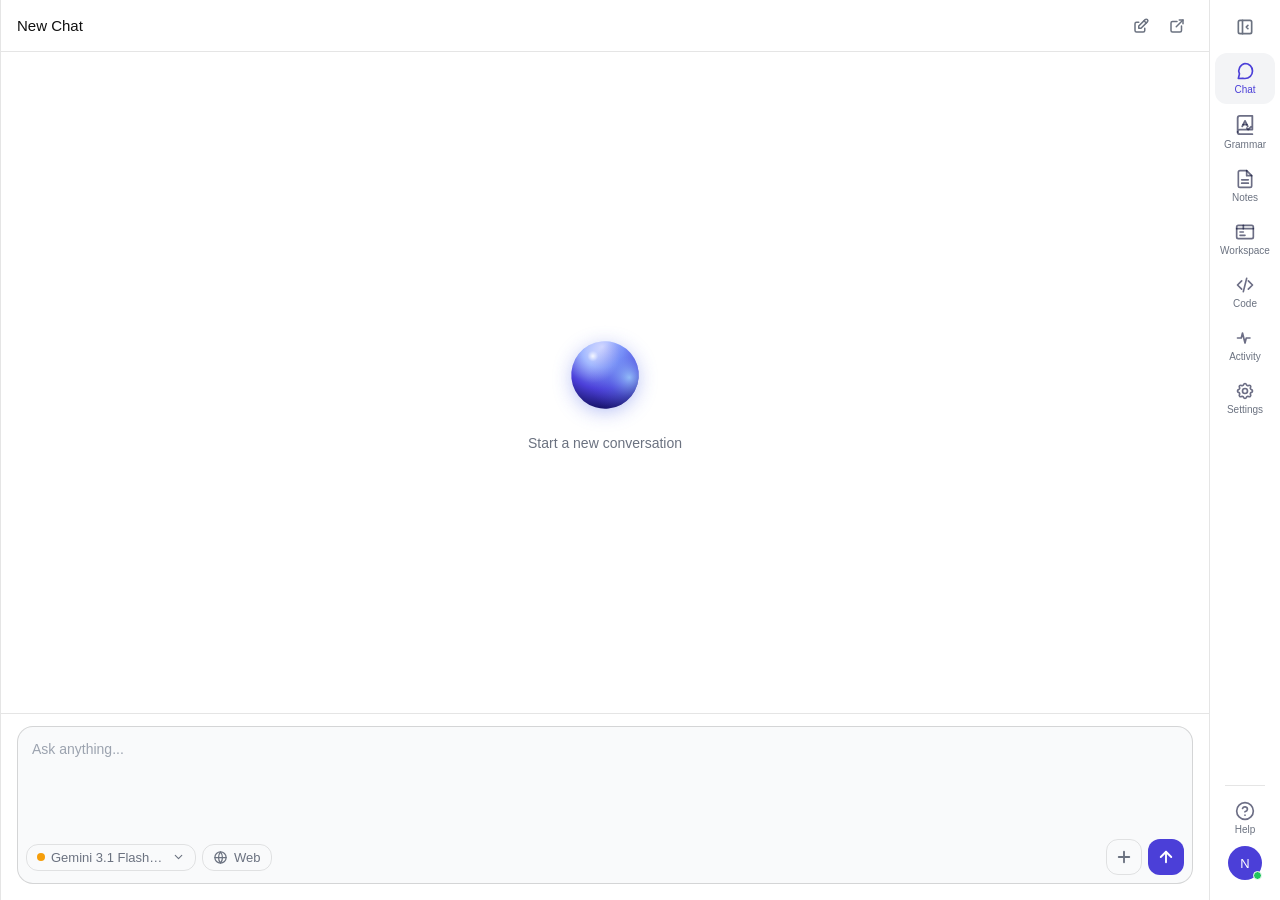
<file: popup.html>
<!DOCTYPE html>
<html lang="en">

<head>
    <meta charset="UTF-8">
    <meta name="viewport" content="width=device-width, initial-scale=1.0">
    <meta http-equiv="Content-Security-Policy" content="script-src 'self'; style-src 'self' 'unsafe-inline'; font-src 'self'; img-src 'self' data: blob: https:; connect-src 'self' http://localhost:*">
    <title>Document</title>
    <link rel="stylesheet" href="popup/popup-base.css">
    <link rel="stylesheet" href="popup/popup-chat.css">
    <link rel="stylesheet" href="popup/popup-input.css">
    <link rel="stylesheet" href="popup/popup-views.css">
    <link rel="stylesheet" href="popup/popup-agents.css">
    <link rel="stylesheet" href="popup/popup-workspace.css">
    <link rel="stylesheet" href="popup/popup-notes.css">
    <link rel="stylesheet" href="popup/popup-coding.css">
    <link rel="stylesheet" href="github.min.css">
    <script src="marked.min.js"></script>
    <script src="highlight.min.js"></script>
</head>

<body>
    <h2 class="sr-only" style="position:absolute;width:1px;height:1px;overflow:hidden;clip:rect(0,0,0,0);">Chrome
        extension sidebar with chat panel and navigation</h2>

    <div class="sidebar-shell">
        <div class="main-panel">
            <div class="chat-view" id="chatView">
                <div class="header">
                    <div class="header-left">
                        <span class="header-title">New Chat</span>
                        <span id="activeAgentBadge" class="active-agent-badge" style="display: none;">
                            <span class="agent-badge-name">Kali Helper</span>
                            <button type="button" class="active-agent-badge-close" aria-label="Clear active agent" id="clearActiveAgentBtn">
                                <svg xmlns="http://www.w3.org/2000/svg" viewBox="0 0 24 24" fill="none" stroke="currentColor" stroke-width="2.5" stroke-linecap="round" stroke-linejoin="round" aria-hidden="true" width="12" height="12">
                                    <line x1="18" y1="6" x2="6" y2="18"></line>
                                    <line x1="6" y1="6" x2="18" y2="18"></line>
                                </svg>
                            </button>
                        </span>
                    </div>
                    <div class="header-actions">
                        <!-- 1. New Chat (Square Pen) -->
                        <button class="icon-btn" aria-label="New chat" data-tooltip="New chat">
                            <svg xmlns="http://www.w3.org/2000/svg" viewBox="0 0 24 24" fill="none" stroke="currentColor"
                                stroke-linecap="round" stroke-linejoin="round" aria-hidden="true">
                                <path d="M9 7h-3a2 2 0 0 0 -2 2v9a2 2 0 0 0 2 2h9a2 2 0 0 0 2 -2v-3" />
                                <path d="M9 15h3l8.5 -8.5a1.5 1.5 0 0 0 -3 -3l-8.5 8.5v3" />
                                <path d="M16 5l3 3" />
                            </svg>
                        </button>

                        <!-- 2. Export (External Link) -->
                        <button class="icon-btn" aria-label="Export" data-tooltip="Export">
                            <svg xmlns="http://www.w3.org/2000/svg" viewBox="0 0 24 24" fill="none" stroke="currentColor"
                                stroke-linecap="round" stroke-linejoin="round" aria-hidden="true">
                                <path d="M12 6h-6a2 2 0 0 0 -2 2v10a2 2 0 0 0 2 2h10a2 2 0 0 0 2 -2v-6" />
                                <path d="M11 13l9 -9" stroke-linecap="round" />
                                <path d="M15 4h5v5" />
                            </svg>
                        </button>

                    </div>
                </div>
                <div class="chat-area"></div>

                <div class="input-area">
                    <div class="input-box-wrapper">
                        <textarea id="chatInput" class="input-box" placeholder="Ask anything..."></textarea>
                        <input id="attachmentInput" class="attachment-input" type="file" multiple
                            accept=".pdf,.docx,.pptx,.png,.jpg,.jpeg,.gif,.webp,.bmp,application/pdf,application/vnd.openxmlformats-officedocument.wordprocessingml.document,application/vnd.openxmlformats-officedocument.presentationml.presentation,image/png,image/jpeg,image/gif,image/webp,image/bmp,image/x-ms-bmp"
                            hidden>
                        <div class="attachment-tray" id="attachmentTray" aria-live="polite" hidden></div>
                        <div class="attachment-error" id="attachmentError" hidden></div>
                        <div class="input-footer">
                            <div class="input-footer-left">
                                <div class="model-selector-wrapper" style="position: relative;">
                                    <button class="model-selector" id="modelSelectBtn">
                                        <div class="model-dot"></div>
                                        <span id="selectedModelText">Gemini 3.1 Flash-Lite</span>
                                        <svg xmlns="http://www.w3.org/2000/svg" viewBox="0 0 24 24" fill="none" stroke="currentColor" stroke-width="2" stroke-linecap="round" stroke-linejoin="round" aria-hidden="true" style="font-size:13px; width: 14px; height: 14px;"><polyline points="6 9 12 15 18 9"></polyline></svg>
                                    </button>
                                    <div class="model-dropdown" id="modelDropdown"
                                        style="display: none; position: absolute; bottom: 100%; left: 0; margin-bottom: 8px; background: #fff; border: 1px solid rgba(0,0,0,0.08); border-radius: 12px; box-shadow: 0 8px 24px rgba(0,0,0,0.12); padding: 6px; z-index: 100; min-width: 190px; font-family: var(--font-sans);">
                                        <div class="model-option" data-model="gemini-4-argon"
                                            style="padding: 10px 12px; cursor: pointer; border-radius: 8px; font-size: 13px; font-weight: 500; display: flex; align-items: center; gap: 8px; color: #111;">
                                            <div class="model-dot" style="background: #4b3fd8;"></div>Gemini 4 Argon
                                        </div>
                                        <div class="model-option" data-model="gemini-3.8-flash"
                                            style="padding: 10px 12px; cursor: pointer; border-radius: 8px; font-size: 13px; font-weight: 500; display: flex; align-items: center; gap: 8px; color: #111;">
                                            <div class="model-dot" style="background: #8b5cf6;"></div>Gemini 3.8 Flash
                                        </div>
                                        <div class="model-option" data-model="gemini-3.6-flash"
                                            style="padding: 10px 12px; cursor: pointer; border-radius: 8px; font-size: 13px; font-weight: 500; display: flex; align-items: center; gap: 8px; color: #111;">
                                            <div class="model-dot" style="background: #10b981;"></div>Gemini 3.6 Flash
                                        </div>
                                        <div class="model-option" data-model="gemini-3.1-flash-lite"
                                            style="padding: 10px 12px; cursor: pointer; border-radius: 8px; font-size: 13px; font-weight: 500; display: flex; align-items: center; gap: 8px; color: #111;">
                                            <div class="model-dot" style="background: #f59e0b;"></div>Gemini 3.1 Flash-Lite
                                        </div>
                                    </div>
                                </div>
                                <button class="web-search-toggle" id="webSearchToggle" type="button" aria-pressed="false"
                                    aria-label="Search the web with Google" title="Search the web with Google">
                                    <span class="web-search-toggle-icon" aria-hidden="true">
                                        <svg xmlns="http://www.w3.org/2000/svg" viewBox="0 0 24 24" fill="none" stroke="currentColor" stroke-width="2" stroke-linecap="round" stroke-linejoin="round">
                                            <circle cx="12" cy="12" r="9"></circle>
                                            <line x1="3" y1="12" x2="21" y2="12"></line>
                                            <path d="M12 3a14.5 14.5 0 0 1 0 18a14.5 14.5 0 0 1 0-18z"></path>
                                        </svg>
                                    </span>
                                    <span class="web-search-toggle-label">Web</span>
                                </button>
                            </div>
                            <div class="input-right">
                                <button class="plus-btn" aria-label="Attach" type="button">
                                    <svg xmlns="http://www.w3.org/2000/svg" viewBox="0 0 24 24" fill="none"
                                        stroke="currentColor" stroke-width="2.5" stroke-linecap="round"
                                        stroke-linejoin="round" aria-hidden="true" style="width: 18px !important; height: 18px !important;">
                                        <line x1="12" y1="5" x2="12" y2="19" />
                                        <line x1="5" y1="12" x2="19" y2="12" />
                                    </svg>
                                </button>
                                <button class="send-btn" aria-label="Send" type="button">
                                    <svg class="send-btn-icon" xmlns="http://www.w3.org/2000/svg" viewBox="0 0 24 24"
                                        fill="none" stroke="currentColor" stroke-width="2.5" stroke-linecap="round"
                                        stroke-linejoin="round" aria-hidden="true" style="width: 18px !important; height: 18px !important;">
                                        <line x1="12" y1="19" x2="12" y2="5" />
                                        <polyline points="5 12 12 5 19 12" />
                                    </svg>
                                </button>
                            </div>
                        </div>
                    </div>
                </div>
            </div>

            <div class="coding-view" id="codingView" hidden>
                <div class="header">
                    <div class="header-left">
                        <span class="header-title">Code</span>
                    </div>
                    <div class="header-actions">
                        <button class="icon-btn" id="codingNewTaskBtn" type="button" aria-label="New coding task" data-tooltip="New coding task">
                            <svg xmlns="http://www.w3.org/2000/svg" viewBox="0 0 24 24" fill="none" stroke="currentColor"
                                stroke-linecap="round" stroke-linejoin="round" aria-hidden="true">
                                <path d="M9 7h-3a2 2 0 0 0 -2 2v9a2 2 0 0 0 2 2h9a2 2 0 0 0 2 -2v-3" />
                                <path d="M9 15h3l8.5 -8.5a1.5 1.5 0 0 0 -3 -3l-8.5 8.5v3" />
                                <path d="M16 5l3 3" />
                            </svg>
                        </button>
                        <button class="icon-btn" id="codingOpenWindowBtn" type="button" aria-label="Open in new window" data-tooltip="Open in new window">
                            <svg xmlns="http://www.w3.org/2000/svg" viewBox="0 0 24 24" fill="none" stroke="currentColor"
                                stroke-linecap="round" stroke-linejoin="round" aria-hidden="true">
                                <path d="M12 6h-6a2 2 0 0 0 -2 2v10a2 2 0 0 0 2 2h10a2 2 0 0 0 2-2v-6" />
                                <path d="M11 13l9-9" />
                                <path d="M15 4h5v5" />
                            </svg>
                        </button>
                    </div>
                </div>

                <div class="coding-workspace">
                    <div class="coding-conversation chat-area" id="codingMessages">
                        <section class="coding-welcome" id="codingWelcome" aria-label="Coding examples">
                            <div class="coding-welcome-icon" aria-hidden="true">
                                <svg xmlns="http://www.w3.org/2000/svg" viewBox="0 0 24 24" fill="none" stroke="currentColor" stroke-width="1.8" stroke-linecap="round" stroke-linejoin="round">
                                    <path d="m8 7-5 5 5 5"></path>
                                    <path d="m16 7 5 5-5 5"></path>
                                    <path d="m14 4-4 16"></path>
                                </svg>
                            </div>
                            <h2>What do you want to build or change?</h2>
                            <p>Ask about code, explain an error, or describe an edit.</p>
                            <div class="coding-examples" aria-label="Example prompts">
                                <button class="coding-example" type="button">Explain this error</button>
                                <button class="coding-example" type="button">Convert this Python to Rust</button>
                                <button class="coding-example" type="button">Add comments to this code</button>
                                <button class="coding-example" type="button">Write a function that reads a CSV file</button>
                            </div>
                        </section>
                    </div>
                </div>

                <div class="input-area coding-input-area">
                    <div class="input-box-wrapper coding-input-wrapper">
                        <textarea id="codingPrompt" class="input-box coding-prompt" placeholder="Describe the code change..." aria-label="Describe the code change"></textarea>
                        <textarea id="codingSource" hidden></textarea>
                        <select id="codingLanguage" hidden>
                            <option value="Rust" selected>Rust</option>
                            <option value="Python">Python</option>
                            <option value="JavaScript">JavaScript</option>
                            <option value="TypeScript">TypeScript</option>
                            <option value="Other">Other</option>
                        </select>
                        <div class="attachment-tray coding-context-chip" id="codingContextChip" aria-live="polite" hidden></div>
                        <div class="attachment-error" id="codingAttachmentError" aria-live="polite" hidden></div>
                        <div class="coding-source-status" id="codingSourceStatus" aria-live="polite" hidden></div>
                        <div class="input-footer">
                            <div class="input-footer-left">
                                <div class="model-selector-wrapper" style="position: relative;">
                                    <button class="model-selector" id="codingModelSelectBtn" type="button" aria-haspopup="true" aria-expanded="false">
                                        <div class="model-dot"></div>
                                        <span id="codingSelectedModelText">Gemini 3.1 Flash-Lite</span>
                                        <svg xmlns="http://www.w3.org/2000/svg" viewBox="0 0 24 24" fill="none" stroke="currentColor" stroke-width="2" stroke-linecap="round" stroke-linejoin="round" aria-hidden="true" style="font-size:13px; width:14px; height:14px;"><polyline points="6 9 12 15 18 9"></polyline></svg>
                                    </button>
                                    <div class="model-dropdown" id="codingModelDropdown" style="display:none; position:absolute; bottom:100%; left:0; margin-bottom:8px; background:#fff; border:1px solid rgba(0,0,0,0.08); border-radius:12px; box-shadow:0 8px 24px rgba(0,0,0,0.12); padding:6px; z-index:100; min-width:190px; font-family:var(--font-sans);">
                                        <div class="model-option" data-model="gemini-4-argon"><div class="model-dot" style="background:#4b3fd8;"></div>Gemini 4 Argon</div>
                                        <div class="model-option" data-model="gemini-3.8-flash"><div class="model-dot" style="background:#8b5cf6;"></div>Gemini 3.8 Flash</div>
                                        <div class="model-option" data-model="gemini-3.6-flash"><div class="model-dot" style="background:#10b981;"></div>Gemini 3.6 Flash</div>
                                        <div class="model-option" data-model="gemini-3.1-flash-lite"><div class="model-dot" style="background:#f59e0b;"></div>Gemini 3.1 Flash-Lite</div>
                                    </div>
                                </div>
                                <button class="web-search-toggle" id="codingWebSearchToggle" type="button" aria-pressed="false" aria-label="Search the web with Google" title="Search the web with Google">
                                    <span class="web-search-toggle-icon" aria-hidden="true">
                                        <svg xmlns="http://www.w3.org/2000/svg" viewBox="0 0 24 24" fill="none" stroke="currentColor" stroke-width="2" stroke-linecap="round" stroke-linejoin="round">
                                            <circle cx="12" cy="12" r="9"></circle>
                                            <line x1="3" y1="12" x2="21" y2="12"></line>
                                            <path d="M12 3a14.5 14.5 0 0 1 0 18a14.5 14.5 0 0 1 0-18z"></path>
                                        </svg>
                                    </span>
                                    <span class="web-search-toggle-label">Web</span>
                                </button>
                            </div>
                            <div class="input-right">
                                <input id="codingFileInput" type="file" multiple accept=".pdf,.docx,.pptx,.xlsx,.png,.jpg,.jpeg,.gif,.webp,.bmp,.rs,.py,.js,.jsx,.mjs,.cjs,.ts,.tsx,.java,.c,.h,.cpp,.hpp,.cc,.hh,.cs,.go,.rb,.php,.swift,.kt,.kts,.scala,.sh,.bash,.zsh,.ps1,.psm1,.sql,.html,.htm,.css,.scss,.sass,.less,.json,.xml,.yaml,.yml,.toml,.ini,.cfg,.md,.markdown,.txt,application/pdf,application/vnd.openxmlformats-officedocument.wordprocessingml.document,application/vnd.openxmlformats-officedocument.presentationml.presentation,application/vnd.openxmlformats-officedocument.spreadsheetml.sheet,image/png,image/jpeg,image/gif,image/webp,image/bmp" hidden>
                                <button class="plus-btn" id="codingPasteActionBtn" type="button" aria-label="Add code file" title="Add code file">
                                    <svg xmlns="http://www.w3.org/2000/svg" viewBox="0 0 24 24" fill="none" stroke="currentColor" stroke-width="2.5" stroke-linecap="round" stroke-linejoin="round" aria-hidden="true" style="width:18px;height:18px;">
                                        <line x1="12" y1="5" x2="12" y2="19"></line><line x1="5" y1="12" x2="19" y2="12"></line>
                                    </svg>
                                </button>
                                <button class="send-btn" id="codingSendBtn" type="button" aria-label="Generate code">
                                    <svg xmlns="http://www.w3.org/2000/svg" viewBox="0 0 24 24" fill="none" stroke="currentColor" stroke-width="2.5" stroke-linecap="round" stroke-linejoin="round" aria-hidden="true" style="width:18px;height:18px;">
                                        <line x1="12" y1="19" x2="12" y2="5"></line><polyline points="5 12 12 5 19 12"></polyline>
                                    </svg>
                                </button>
                            </div>
                        </div>
                    </div>
                </div>
            </div>

            <div class="grammar-view" id="grammarView" hidden>
                <div class="grammar-shell">
                    <div class="grammar-hero">
                        <div>
                            <h2>Grammar Fix</h2>
                            <p class="grammar-subtitle">Paste your text below and get instant grammar, spelling, and punctuation corrections.</p>
                        </div>
                    </div>

                    <div class="grammar-input-card">
                        <textarea id="grammarInput" class="grammar-textarea" placeholder="Paste or type your text here..." spellcheck="false"></textarea>
                        <div class="grammar-input-footer">
                            <span class="grammar-counter" id="grammarCounter">0 words · 0 characters</span>
                            <button class="grammar-fix-btn" id="grammarFixBtn" type="button">
                                <span class="grammar-fix-btn__label">Fix Grammar</span>
                            </button>
                        </div>
                    </div>

                    <div class="grammar-error" id="grammarError" hidden></div>

                    <div class="grammar-result" id="grammarResult" hidden>
                        <div class="grammar-result-header">
                            <div class="grammar-result-tabs" role="tablist">
                                <button class="grammar-tab is-active" type="button" data-tab="diff">Changes</button>
                                <button class="grammar-tab" type="button" data-tab="clean">Corrected Text</button>
                            </div>
                            <div class="grammar-result-actions">
                                <span class="grammar-changes-count" id="grammarChangesCount">0 changes</span>
                                <button type="button" title="Copy" aria-label="Copy" id="grammarCopyBtn" class="icon-btn" data-tooltip="Copy">
                                    <svg xmlns="http://www.w3.org/2000/svg" width="16" height="16" viewBox="0 0 24 24" fill="none" stroke="currentColor" stroke-width="2" stroke-linecap="round" stroke-linejoin="round" aria-hidden="true">
                                        <rect x="9" y="9" width="13" height="13" rx="2.5" ry="2.5"></rect>
                                        <path d="M5 15H4a2 2 0 0 1-2-2V4a2 2 0 0 1 2-2h9a2 2 0 0 1 2 2v1"></path>
                                    </svg>
                                </button>
                            </div>
                        </div>

                        <div class="grammar-panel grammar-panel--diff" id="grammarDiffPanel"></div>
                        <div class="grammar-panel grammar-panel--clean" id="grammarCleanPanel" hidden></div>
                    </div>
                </div>
            </div>

            <div class="notes-view" id="notesView" hidden>
                <header class="notes-header">
                    <div class="notes-heading">
                        <h1>Notes</h1>
                        <span class="notes-total" id="notesTotal">4 notes</span>
                    </div>
                    <div class="notes-header-actions">
                        <label class="notes-search">
                            <svg viewBox="0 0 24 24" fill="none" stroke="currentColor" stroke-width="2" stroke-linecap="round" aria-hidden="true">
                                <circle cx="11" cy="11" r="8"></circle>
                                <path d="m21 21-4.35-4.35"></path>
                            </svg>
                            <input id="notesSearch" type="search" placeholder="Search notes" aria-label="Search notes">
                        </label>
                        <div class="notes-select-control notes-sort-control">
                            <select class="notes-native-select" id="notesSort" aria-label="Sort notes" aria-hidden="true" tabindex="-1">
                                <option value="recent">Recent</option>
                                <option value="oldest">Oldest</option>
                                <option value="title">Title</option>
                            </select>
                        </div>
                        <button class="notes-new-btn" id="newNoteBtn" type="button">
                            <svg viewBox="0 0 24 24" fill="none" stroke="currentColor" stroke-width="2.2" stroke-linecap="round" aria-hidden="true">
                                <path d="M12 5v14M5 12h14"></path>
                            </svg>
                            <span>New note</span>
                        </button>
                    </div>
                </header>

                <div class="notes-layout">
                    <aside class="notes-folders" aria-label="Note folders">
                        <p class="notes-section-label">LIBRARY</p>
                        <button class="notes-folder is-active" type="button" data-folder="all" aria-pressed="true">
                            <span class="notes-folder-name">
                                <svg viewBox="0 0 24 24" fill="none" stroke="currentColor" stroke-width="1.8" stroke-linecap="round" stroke-linejoin="round" aria-hidden="true">
                                    <path d="M4 5.5A1.5 1.5 0 0 1 5.5 4H10l2 2h6.5A1.5 1.5 0 0 1 20 7.5v11a1.5 1.5 0 0 1-1.5 1.5h-13A1.5 1.5 0 0 1 4 18.5z"></path>
                                </svg>
                                <span class="notes-folder-label">All notes</span>
                            </span>
                            <span class="notes-folder-count" data-count="all">4</span>
                        </button>
                        <button class="notes-folder" type="button" data-folder="chat" aria-pressed="false">
                            <span class="notes-folder-name">
                                <svg viewBox="0 0 24 24" fill="none" stroke="currentColor" stroke-width="1.8" stroke-linecap="round" stroke-linejoin="round" aria-hidden="true">
                                    <path d="M20 11.5a7.5 7.5 0 0 1-7.5 7.5H6l-3 2 1-4a7.5 7.5 0 1 1 16-5.5z"></path>
                                </svg>
                                <span class="notes-folder-label">Saved from chat</span>
                            </span>
                            <span class="notes-folder-count" data-count="chat">2</span>
                        </button>
                        <button class="notes-folder" type="button" data-folder="study" aria-pressed="false">
                            <span class="notes-folder-name">
                                <svg viewBox="0 0 24 24" fill="none" stroke="currentColor" stroke-width="1.8" stroke-linecap="round" stroke-linejoin="round" aria-hidden="true">
                                    <path d="M4 5.5A1.5 1.5 0 0 1 5.5 4H10l2 2h6.5A1.5 1.5 0 0 1 20 7.5v11a1.5 1.5 0 0 1-1.5 1.5h-13A1.5 1.5 0 0 1 4 18.5z"></path>
                                </svg>
                                <span class="notes-folder-label">Study</span>
                            </span>
                            <span class="notes-folder-count" data-count="study">1</span>
                        </button>
                        <button class="notes-folder" type="button" data-folder="work" aria-pressed="false">
                            <span class="notes-folder-name">
                                <svg viewBox="0 0 24 24" fill="none" stroke="currentColor" stroke-width="1.8" stroke-linecap="round" stroke-linejoin="round" aria-hidden="true">
                                    <path d="M4 5.5A1.5 1.5 0 0 1 5.5 4H10l2 2h6.5A1.5 1.5 0 0 1 20 7.5v11a1.5 1.5 0 0 1-1.5 1.5h-13A1.5 1.5 0 0 1 4 18.5z"></path>
                                </svg>
                                <span class="notes-folder-label">Work</span>
                            </span>
                            <span class="notes-folder-count" data-count="work">2</span>
                        </button>
                        <button class="notes-folder" type="button" data-folder="archived" aria-pressed="false">
                            <span class="notes-folder-name">
                                <svg viewBox="0 0 24 24" fill="none" stroke="currentColor" stroke-width="1.8" stroke-linecap="round" stroke-linejoin="round" aria-hidden="true">
                                    <path d="M3 5h18v4H3zM5 9v10h14V9M10 13h4"></path>
                                </svg>
                                <span class="notes-folder-label">Archived</span>
                            </span>
                            <span class="notes-folder-count" data-count="archived">1</span>
                        </button>

                        <div class="notes-folder-tip">
                            <span class="notes-tip-icon">✦</span>
                            <strong>Your ideas, in one place</strong>
                            <span>Save helpful moments from your chats and the web.</span>
                        </div>
                    </aside>

                    <section class="notes-list-pane" aria-label="Notes list">
                        <div class="notes-list-heading">
                            <div>
                                <h2 id="notesFolderTitle">All notes</h2>
                                <p id="notesListDescription">Your recent notes in one place</p>
                            </div>
                        </div>
                        <div class="notes-cards" id="notesCards" aria-live="polite"></div>
                    </section>

                    <section class="notes-editor-pane" id="notesEditorPane" aria-label="Note editor">
                        <div class="notes-editor-empty">
                            <span class="notes-editor-empty-icon" aria-hidden="true">
                                <svg viewBox="0 0 24 24" fill="none" stroke="currentColor" stroke-width="1.6" stroke-linecap="round" stroke-linejoin="round">
                                    <path d="M14 2H6a2 2 0 0 0-2 2v16a2 2 0 0 0 2 2h12a2 2 0 0 0 2-2V8z"></path>
                                    <path d="M14 2v6h6M8 13h8M8 17h5"></path>
                                </svg>
                            </span>
                            <h2>No note selected</h2>
                            <p>Choose a note from your library, or start a new one.</p>
                            <button class="notes-empty-new-btn" id="notesEmptyNewBtn" type="button">Create a note</button>
                        </div>
                        <div class="notes-editor-topbar">
                            <button class="notes-back-btn" id="notesBackBtn" type="button" aria-label="Back to notes">
                                <svg viewBox="0 0 24 24" fill="none" stroke="currentColor" stroke-width="2" stroke-linecap="round" stroke-linejoin="round" aria-hidden="true">
                                    <path d="m15 18-6-6 6-6"></path>
                                </svg>
                                Notes
                            </button>
                            <div class="notes-editor-meta">
                                <span class="notes-source-label" id="notesEditorSource">Saved from chat</span>
                                <button class="notes-icon-action" id="notesPinBtn" type="button" aria-label="Pin note" title="Pin note">
                                    <svg viewBox="0 0 24 24" fill="none" stroke="currentColor" stroke-width="1.8" stroke-linecap="round" stroke-linejoin="round" aria-hidden="true">
                                        <path d="m16 3 5 5-4 1-4 4 3 3-2 2-4-4-5 5"></path>
                                        <path d="m8 8 4 4"></path>
                                    </svg>
                                </button>
                                <button class="notes-icon-action notes-archive-action" id="notesArchiveBtn" type="button" aria-label="Archive note" title="Archive note">
                                    <svg viewBox="0 0 24 24" fill="none" stroke="currentColor" stroke-width="1.8" stroke-linecap="round" stroke-linejoin="round" aria-hidden="true">
                                        <path d="M3 5h18v4H3zM5 9v10h14V9M10 13h4"></path>
                                    </svg>
                                </button>
                                <button class="notes-icon-action notes-delete-action" id="notesDeleteBtn" type="button" aria-label="Delete note" title="Delete note">
                                    <svg viewBox="0 0 24 24" fill="none" stroke="currentColor" stroke-width="1.8" stroke-linecap="round" stroke-linejoin="round" aria-hidden="true">
                                        <path d="M3 6h18M8 6V4h8v2m3 0-.8 14H5.8L5 6m4 4v6m6-6v6"></path>
                                    </svg>
                                </button>
                            </div>
                        </div>
                        <input class="notes-title-input" id="notesTitleInput" type="text" placeholder="Untitled note" aria-label="Note title" maxlength="120">
                        <div class="notes-editor-toolbar" role="toolbar" aria-label="Text formatting">
                            <button type="button" data-format="bold" aria-label="Bold" title="Bold"><strong>B</strong></button>
                            <button type="button" data-format="italic" aria-label="Italic" title="Italic"><em>I</em></button>
                            <span class="notes-toolbar-divider"></span>
                            <button type="button" data-format="heading" aria-label="Heading" title="Heading">H<sub>2</sub></button>
                            <button type="button" data-format="bullet" aria-label="Bullet list" title="Bullet list">
                                <svg viewBox="0 0 24 24" fill="none" stroke="currentColor" stroke-width="1.8" stroke-linecap="round" aria-hidden="true"><path d="M9 6h11M9 12h11M9 18h11"></path><path d="M4 6h.01M4 12h.01M4 18h.01"></path></svg>
                            </button>
                            <button type="button" data-format="checklist" aria-label="Checkbox list" title="Checkbox list">
                                <svg viewBox="0 0 24 24" fill="none" stroke="currentColor" stroke-width="1.8" stroke-linecap="round" stroke-linejoin="round" aria-hidden="true"><path d="m4 6 1.5 1.5L8 5"></path><path d="M11 6h9M4 13h5M11 13h9M4 20h5M11 20h9"></path><path d="M4 13h.01M4 20h.01"></path></svg>
                            </button>
                            <button type="button" data-format="highlight" aria-label="Highlight" title="Highlight">
                                <svg viewBox="0 0 24 24" fill="none" stroke="currentColor" stroke-width="1.8" stroke-linecap="round" stroke-linejoin="round" aria-hidden="true"><path d="m9 11 4 4M5 20h14M7 16l8-8 4 4-8 8H7zM14 5l2-2 5 5-2 2"></path></svg>
                            </button>
                            <button type="button" data-format="link" aria-label="Insert link" title="Insert link">
                                <svg viewBox="0 0 24 24" fill="none" stroke="currentColor" stroke-width="1.8" stroke-linecap="round" stroke-linejoin="round" aria-hidden="true"><path d="M10 13a5 5 0 0 0 7.54.54l3-3A5 5 0 0 0 13.46 3l-1.72 1.71"></path><path d="M14 11a5 5 0 0 0-7.54-.54l-3 3A5 5 0 0 0 10.54 21l1.71-1.71"></path></svg>
                            </button>
                            <span class="notes-toolbar-spacer"></span>
                            <button class="notes-summarize-btn" id="notesSummarizeBtn" type="button" aria-label="Generate an AI summary" title="Generate an AI summary">
                                <svg viewBox="0 0 24 24" fill="none" stroke="currentColor" stroke-width="1.8" stroke-linecap="round" stroke-linejoin="round" aria-hidden="true"><path d="m12 3 1.9 5.8L20 11l-6.1 2.2L12 19l-2-5.8L4 11l6-2.2L12 3z"></path><path d="m19 14 1.1 2.9L23 18l-2.9 1.1L19 22l-1.1-2.9L15 18l2.9-1.1L19 14z"></path></svg>
                                <span>Summarize</span>
                            </button>
                        </div>
                        <div class="notes-editor-body" id="notesEditorBody" contenteditable="true" role="textbox" aria-label="Note content" aria-multiline="true" spellcheck="true"></div>
                        <footer class="notes-editor-footer">
                            <span class="notes-saved-status"><span class="notes-saved-dot"></span><span id="notesSaveStatus">Saved</span></span>
                            <span class="notes-word-count" id="notesWordCount">0 words</span>
                            <span class="notes-footer-spacer"></span>
                            <label class="notes-export-label" for="notesExport">Export</label>
                            <div class="notes-select-control notes-export-control">
                                <select class="notes-native-select" id="notesExport" aria-label="Export note" aria-hidden="true" tabindex="-1">
                                    <option value="" disabled selected aria-disabled="true">Choose format</option>
                                    <option value="md">Markdown</option>
                                    <option value="pdf">PDF</option>
                                    <option value="docx">DOCX</option>
                                </select>
                            </div>
                        </footer>
                    </section>
                </div>
                <div class="notes-delete-dialog" id="notesDeleteDialog" hidden>
                    <section class="notes-delete-dialog-card" role="alertdialog" aria-modal="true" aria-labelledby="notesDeleteTitle" aria-describedby="notesDeleteDescription">
                        <span class="notes-delete-dialog-icon" aria-hidden="true">
                            <svg viewBox="0 0 24 24" fill="none" stroke="currentColor" stroke-width="1.8" stroke-linecap="round" stroke-linejoin="round">
                                <circle cx="12" cy="12" r="9"></circle>
                                <path d="M12 8v4m0 4h.01"></path>
                            </svg>
                        </span>
                        <h2 id="notesDeleteTitle">Delete this note?</h2>
                        <p id="notesDeleteDescription">This note will be permanently deleted. This can't be undone.</p>
                        <div class="notes-delete-dialog-actions">
                            <button class="notes-delete-cancel" id="notesDeleteCancel" type="button">Cancel</button>
                            <button class="notes-delete-confirm" id="notesDeleteConfirm" type="button">Delete note</button>
                        </div>
                    </section>
                </div>
            </div>

            <div class="workspace-view" id="workspaceView" hidden>
                <!-- Landing grid: pick a file type -->
                <div class="workspace-grid-state" id="workspaceGridState">
                    <div class="agents-hero">
                        <h2>Talk to Your Files</h2>
                        <p class="agents-subtitle">Pick a file type, upload a document, and chat with it directly.</p>
                    </div>

                    <div class="agents-grid workspace-grid" id="workspaceGrid">
                        <!-- File type cards will be dynamically injected here -->
                    </div>
                </div>

                <!-- Session: file on the left, chat on the right -->
                <div class="workspace-session" id="workspaceSession" hidden>
                    <div class="workspace-session-header">
                        <button type="button" class="workspace-back-btn" id="workspaceBackBtn">
                            <svg xmlns="http://www.w3.org/2000/svg" viewBox="0 0 24 24" fill="none" stroke="currentColor" stroke-width="2.2" stroke-linecap="round" stroke-linejoin="round" aria-hidden="true">
                                <line x1="19" y1="12" x2="5" y2="12"></line>
                                <polyline points="12 19 5 12 12 5"></polyline>
                            </svg>
                            Back
                        </button>
                        <div class="workspace-session-title">
                            <div class="workspace-session-icon" id="workspaceSessionIcon"></div>
                            <span id="workspaceSessionLabel">Document</span>
                        </div>
                    </div>

                    <div class="workspace-split" id="workspaceSplit">
                        <!-- Left pane: upload / preview -->
                        <div class="workspace-file-pane">
                            <div class="workspace-dropzone" id="workspaceDropzone">
                                <input type="file" id="workspaceFileInput" class="attachment-input" hidden>
                                <div class="workspace-dropzone-icon">
                                    <svg xmlns="http://www.w3.org/2000/svg" viewBox="0 0 24 24" fill="none" stroke="currentColor" stroke-width="2" stroke-linecap="round" stroke-linejoin="round" aria-hidden="true">
                                        <path d="M14 3v4a1 1 0 0 0 1 1h4" />
                                        <path d="M5 12v-7a2 2 0 0 1 2 -2h7l5 5v4" />
                                        <path d="M12 21v-8" />
                                        <path d="M9 16l3 -3l3 3" />
                                    </svg>
                                </div>
                                <p class="workspace-dropzone-title">Drop your file here</p>
                                <p class="workspace-dropzone-sub">or click to browse</p>
                                <button type="button" class="btn-primary workspace-browse-btn" id="workspaceBrowseBtn">Choose File</button>
                            </div>

                            <div class="workspace-file-preview" id="workspaceFilePreview" hidden>
                                <div class="workspace-file-preview-header">
                                    <div class="workspace-file-info">
                                        <div class="attachment-icon" id="workspaceFileIcon"></div>
                                        <div class="attachment-meta">
                                            <div class="attachment-name" id="workspaceFileName"></div>
                                            <div class="attachment-size" id="workspaceFileSize"></div>
                                        </div>
                                    </div>
                                    <button type="button" class="workspace-remove-file-btn" id="workspaceRemoveFileBtn" aria-label="Remove file">
                                        <svg xmlns="http://www.w3.org/2000/svg" viewBox="0 0 24 24" fill="none" stroke="currentColor" stroke-width="2.2" stroke-linecap="round" stroke-linejoin="round" aria-hidden="true">
                                            <polyline points="3 6 5 6 21 6"></polyline>
                                            <path d="M19 6v14a2 2 0 0 1-2 2H7a2 2 0 0 1-2-2V6m3 0V4a2 2 0 0 1 2-2h4a2 2 0 0 1 2 2v2"></path>
                                        </svg>
                                    </button>
                                </div>
                                <div class="workspace-file-preview-body" id="workspaceFilePreviewBody"></div>
                            </div>
                        </div>

                        <!-- Right pane: chat with the document -->
                        <div class="workspace-chat-pane">
                            <div class="chat-area workspace-chat-area" id="workspaceChatArea"></div>

                            <div class="input-area workspace-input-area">
                                <div class="input-box-wrapper">
                                    <textarea id="workspaceChatInput" class="input-box" placeholder="Upload a file to start chatting" disabled></textarea>
                                    <div class="input-footer">
                                        <div class="input-footer-left">
                                            <div class="model-selector-wrapper" style="position: relative;">
                                                <button class="model-selector" id="workspaceModelSelectBtn" type="button" aria-haspopup="true">
                                                    <div class="model-dot"></div>
                                                    <span id="workspaceSelectedModelText">Gemini 3.1 Flash-Lite</span>
                                                    <svg xmlns="http://www.w3.org/2000/svg" viewBox="0 0 24 24" fill="none" stroke="currentColor" stroke-width="2" stroke-linecap="round" stroke-linejoin="round" aria-hidden="true" style="font-size:13px; width: 14px; height: 14px;"><polyline points="6 9 12 15 18 9"></polyline></svg>
                                                </button>
                                                <div class="model-dropdown" id="workspaceModelDropdown"
                                                    style="display: none; position: absolute; bottom: 100%; left: 0; margin-bottom: 8px; background: #fff; border: 1px solid rgba(0,0,0,0.08); border-radius: 12px; box-shadow: 0 8px 24px rgba(0,0,0,0.12); padding: 6px; z-index: 100; min-width: 190px; font-family: var(--font-sans);">
                                                    <div class="model-option" data-model="gemini-4-argon"
                                                        style="padding: 10px 12px; cursor: pointer; border-radius: 8px; font-size: 13px; font-weight: 500; display: flex; align-items: center; gap: 8px; color: #111;">
                                                        <div class="model-dot" style="background: #4b3fd8;"></div>Gemini 4 Argon
                                                    </div>
                                                    <div class="model-option" data-model="gemini-3.8-flash"
                                                        style="padding: 10px 12px; cursor: pointer; border-radius: 8px; font-size: 13px; font-weight: 500; display: flex; align-items: center; gap: 8px; color: #111;">
                                                        <div class="model-dot" style="background: #8b5cf6;"></div>Gemini 3.8 Flash
                                                    </div>
                                                    <div class="model-option" data-model="gemini-3.6-flash"
                                                        style="padding: 10px 12px; cursor: pointer; border-radius: 8px; font-size: 13px; font-weight: 500; display: flex; align-items: center; gap: 8px; color: #111;">
                                                        <div class="model-dot" style="background: #10b981;"></div>Gemini 3.6 Flash
                                                    </div>
                                                    <div class="model-option" data-model="gemini-3.1-flash-lite"
                                                        style="padding: 10px 12px; cursor: pointer; border-radius: 8px; font-size: 13px; font-weight: 500; display: flex; align-items: center; gap: 8px; color: #111;">
                                                        <div class="model-dot" style="background: #f59e0b;"></div>Gemini 3.1 Flash-Lite
                                                    </div>
                                                </div>
                                            </div>
                                        </div>
                                        <div class="input-right">
                                            <button class="send-btn" id="workspaceSendBtn" type="button" disabled aria-label="Send">
                                                <svg xmlns="http://www.w3.org/2000/svg" viewBox="0 0 24 24" fill="none" stroke="currentColor" stroke-width="2.5" stroke-linecap="round" stroke-linejoin="round" aria-hidden="true" style="width: 18px !important; height: 18px !important;">
                                                    <line x1="12" y1="19" x2="12" y2="5" />
                                                    <polyline points="5 12 12 5 19 12" />
                                                </svg>
                                            </button>
                                        </div>
                                    </div>
                                </div>
                            </div>
                        </div>
                    </div>
                </div>
            </div>
        </div>

        <div class="right-nav">
            <button class="icon-btn nav-toggle-btn" aria-label="Toggle sidebar" aria-pressed="false" data-tooltip="Hide sidebar" type="button">
                <svg xmlns="http://www.w3.org/2000/svg" viewBox="0 0 24 24" fill="none" stroke="currentColor" stroke-linecap="round" stroke-linejoin="round" aria-hidden="true" width="24" height="24">
                    <rect x="4" y="4" width="16" height="16" rx="2"></rect>
                    <path d="M9 4v16"></path>
                    <path d="M15.5 10l-2 2l2 2"></path>
                </svg>
            </button>

            <!-- 1. Chat (Active) -->
            <div class="nav-item active" role="button" tabindex="0" data-nav-item="chat">
                <svg xmlns="http://www.w3.org/2000/svg" viewBox="0 0 24 24" fill="none" stroke="currentColor" stroke-linecap="round" stroke-linejoin="round" aria-hidden="true">
                    <path d="M12 3a9 9 0 0 1 9 9a9 9 0 0 1-9 9a9 9 0 0 1-2.5-.35L4 21l1.35-5.5A9 9 0 0 1 12 3z" />
                </svg>
                <span class="nav-label">Chat</span>
            </div>

            <!-- 2. Grammar -->
            <div class="nav-item" role="button" tabindex="0" data-nav-item="grammar">
                <svg xmlns="http://www.w3.org/2000/svg" viewBox="0 0 24 24" fill="none" stroke="currentColor" stroke-width="2.2" stroke-linecap="round" stroke-linejoin="round" aria-hidden="true" style="width: 22px !important; height: 22px !important; display: block;">
                    <path d="M6.5 2H20v15H6.5A2.5 2.5 0 0 0 4 19.5v-15A2.5 2.5 0 0 1 6.5 2z" />
                    <path d="M4 19.5A2.5 2.5 0 0 0 6.5 22H20" />
                    <path d="M9 13.5L12 7.5L15 13.5" />
                    <path d="M10 11.5H14" />
                    <path d="M14 15.5L15.5 17L18.5 14" />
                </svg>
                <span class="nav-label">Grammar</span>
            </div>

            <!-- 3. Notes -->
            <div class="nav-item" role="button" tabindex="0" data-nav-item="notes">
                <svg xmlns="http://www.w3.org/2000/svg" viewBox="0 0 24 24" fill="none" stroke="currentColor" stroke-width="1.8" stroke-linecap="round" stroke-linejoin="round" aria-hidden="true">
                    <path d="M14 2H6a2 2 0 0 0-2 2v16a2 2 0 0 0 2 2h12a2 2 0 0 0 2-2V8z"></path>
                    <path d="M14 2v6h6M8 13h8M8 17h8"></path>
                </svg>
                <span class="nav-label">Notes</span>
            </div>

<!-- 4. Workspace -->
            <div class="nav-item" role="button" tabindex="0" data-nav-item="workspace">
                <svg xmlns="http://www.w3.org/2000/svg" viewBox="0 0 24 24" fill="none" stroke="currentColor" stroke-linecap="round" stroke-linejoin="round" aria-hidden="true">
                    <rect x="2" y="4" width="20" height="16" rx="2"></rect>
                    <path d="M2 8h20"></path>
                    <path d="M10 4v4"></path>
                    <path d="M6 12h4"></path>
                    <path d="M6 16h6"></path>
                </svg>
                <span class="nav-label">Workspace</span>
            </div>

            <!-- 5. Coding -->
            <div class="nav-item" role="button" tabindex="0" data-nav-item="coding">
                <svg xmlns="http://www.w3.org/2000/svg" viewBox="0 0 24 24" fill="none" stroke="currentColor" stroke-linecap="round" stroke-linejoin="round" aria-hidden="true">
                    <path d="m8 7-5 5 5 5"></path>
                    <path d="m16 7 5 5-5 5"></path>
                    <path d="m14 4-4 16"></path>
                </svg>
                <span class="nav-label">Code</span>
            </div>

            <!-- 6. Activity -->
            <div class="nav-item" role="button" tabindex="0" data-nav-item="activity">
                <svg xmlns="http://www.w3.org/2000/svg" viewBox="0 0 24 24" fill="none" stroke="currentColor" stroke-linecap="round" stroke-linejoin="round" aria-hidden="true">
                    <path d="M3 12h4.5l1.5-6l3 12l1.5-6h4.5" />
                </svg>
                <span class="nav-label">Activity</span>
            </div>

            <!-- 7. Settings -->
            <div class="nav-item" role="button" tabindex="0" data-nav-item="settings">
                <svg xmlns="http://www.w3.org/2000/svg" viewBox="0 0 24 24" fill="none" stroke="currentColor" stroke-linecap="round" stroke-linejoin="round" aria-hidden="true">
                    <path d="M10.325 4.317c.426-1.756 2.924-1.756 3.35 0a1.724 1.724 0 0 0 2.573 1.066c1.543-.94 3.31.826 2.37 2.37a1.724 1.724 0 0 0 1.065 2.572c1.756.426 1.756 2.924 0 3.35a1.724 1.724 0 0 0-1.066 2.573c.94 1.543-.826 3.31-2.37 2.37a1.724 1.724 0 0 0-2.572 1.065c-.426 1.756-2.924 1.756-3.35 0a1.724 1.724 0 0 0-2.573-1.066c-1.543.94-3.31-.826-2.37-2.37a1.724 1.724 0 0 0-1.065-2.572c-1.756-.426-1.756-2.924 0-3.35a1.724 1.724 0 0 0 1.066-2.573c-.94-1.543.826-3.31 2.37-2.37.996.608 2.296.07 2.572-1.065z" />
                    <circle cx="12" cy="12" r="3" />
                </svg>
                <span class="nav-label">Settings</span>
            </div>

            <div class="nav-spacer"></div>
            <div class="nav-divider"></div>

            <div class="nav-item" role="button" tabindex="0" data-nav-item="help">
                <svg xmlns="http://www.w3.org/2000/svg" viewBox="0 0 24 24" fill="none" stroke="currentColor" stroke-linecap="round" stroke-linejoin="round" aria-hidden="true">
                    <circle cx="12" cy="12" r="10" />
                    <path d="M9.09 9a3 3 0 0 1 5.83 1c0 2-3 3-3 3" />
                    <line x1="12" y1="17" x2="12.01" y2="17" />
                </svg>
                <span class="nav-label">Help</span>
            </div>

            <div class="avatar-wrapper">
                <div class="avatar" role="button" tabindex="0" aria-label="User profile" id="avatarBtn">
                    N
                    <div class="avatar-dot"></div>
                </div>
                <div class="user-menu" id="userMenu" hidden>
                    <div class="user-menu-header">
                        <div class="avatar avatar-sm">N</div>
                        <div>
                            <div class="user-menu-name">User</div>
                            <div class="user-menu-email">user@example.com</div>
                        </div>
                    </div>
                    <div class="user-menu-divider"></div>
                    <div class="user-menu-item" id="userMenuSettings">
                        <svg xmlns="http://www.w3.org/2000/svg" width="16" height="16" viewBox="0 0 24 24" fill="none" stroke="currentColor" stroke-width="2" stroke-linecap="round" stroke-linejoin="round"><circle cx="12" cy="12" r="3"></circle><path d="M10.325 4.317c.426-1.756 2.924-1.756 3.35 0a1.724 1.724 0 0 0 2.573 1.066c1.543-.94 3.31.826 2.37 2.37a1.724 1.724 0 0 0 1.065 2.572c1.756.426 1.756 2.924 0 3.35a1.724 1.724 0 0 0-1.066 2.573c.94 1.543-.826 3.31-2.37 2.37a1.724 1.724 0 0 0-2.572 1.065c-.426 1.756-2.924 1.756-3.35 0a1.724 1.724 0 0 0-2.573-1.066c-1.543.94-3.31-.826-2.37-2.37a1.724 1.724 0 0 0-1.065-2.572c-1.756-.426-1.756-2.924 0-3.35a1.724 1.724 0 0 0 1.066-2.573c-.94-1.543.826-3.31 2.37-2.37.996.608 2.296.07 2.572-1.065z"></path></svg>
                        <span>Settings</span>
                    </div>
                    <div class="user-menu-item" id="userMenuHelp">
                        <svg xmlns="http://www.w3.org/2000/svg" width="16" height="16" viewBox="0 0 24 24" fill="none" stroke="currentColor" stroke-width="2" stroke-linecap="round" stroke-linejoin="round"><circle cx="12" cy="12" r="10"></circle><path d="M9.09 9a3 3 0 0 1 5.83 1c0 2-3 3-3 3"></path><line x1="12" y1="17" x2="12.01" y2="17"></line></svg>
                        <span>Help</span>
                    </div>
                    <div class="user-menu-divider"></div>
                    <div class="user-menu-item user-menu-item--danger" id="userMenuLogout">
                        <svg xmlns="http://www.w3.org/2000/svg" width="16" height="16" viewBox="0 0 24 24" fill="none" stroke="currentColor" stroke-width="2" stroke-linecap="round" stroke-linejoin="round"><path d="M9 21H5a2 2 0 0 1-2-2V5a2 2 0 0 1 2-2h4"></path><polyline points="16 17 21 12 16 7"></polyline><line x1="21" y1="12" x2="9" y2="12"></line></svg>
                        <span>Sign out</span>
                    </div>
                </div>
            </div>
        </div>
    </div>

    <template id="emptyStateTemplate">
        <div class="empty-state">
            <svg xmlns="http://www.w3.org/2000/svg" viewBox="0 0 128 128" width="120" height="120">
                <defs>
                    <filter id="sider-glow" x="-50%" y="-50%" width="200%" height="200%">
                        <feGaussianBlur in="SourceGraphic" stdDeviation="12"></feGaussianBlur>
                    </filter>

                    <radialGradient id="sider-base" cx="20%" cy="20%" r="90%" fx="20%" fy="20%">
                        <stop offset="0%" stop-color="#c4cbff"></stop>
                        <stop offset="35%" stop-color="#83a1ff"></stop>
                        <stop offset="70%" stop-color="#4b3fd8"></stop>
                        <stop offset="100%" stop-color="#1a1670"></stop>
                    </radialGradient>

                    <radialGradient id="sider-specular" cx="32%" cy="22%" r="40%" fx="32%" fy="22%">
                        <stop offset="0%" stop-color="#ffffff" stop-opacity="0.9"></stop>
                        <stop offset="20%" stop-color="#ffffff" stop-opacity="0.3"></stop>
                        <stop offset="100%" stop-color="#ffffff" stop-opacity="0"></stop>
                    </radialGradient>

                    <radialGradient id="sider-bounce" cx="80%" cy="70%" r="60%" fx="80%" fy="70%">
                        <stop offset="0%" stop-color="#a2d8ff" stop-opacity="0.8"></stop>
                        <stop offset="50%" stop-color="#6073ea" stop-opacity="0.4"></stop>
                        <stop offset="100%" stop-color="#4b3fd8" stop-opacity="0"></stop>
                    </radialGradient>
                </defs>

                <circle cx="64" cy="68" r="32" fill="#6073ea" filter="url(#sider-glow)" opacity="0.6">
                    <animate attributeName="opacity" values="0.4; 0.8; 0.4" dur="4s" repeatCount="indefinite" />
                </circle>

                <circle cx="64" cy="64" r="36" fill="url(#sider-base)">
                    <animateTransform attributeName="transform" type="rotate" from="0 64 64" to="360 64 64" dur="10s"
                        repeatCount="indefinite" />
                </circle>

                <circle cx="64" cy="64" r="36" fill="url(#sider-bounce)">
                    <animateTransform attributeName="transform" type="rotate" from="360 64 64" to="0 64 64" dur="14s"
                        repeatCount="indefinite" />
                </circle>

                <circle cx="64" cy="64" r="36" fill="url(#sider-specular)"></circle>
            </svg>

            <span>Start a new conversation</span>
        </div>
    </template>

    <!-- Delete Confirm Modal -->
    <div class="modal-overlay" id="deleteConfirmModal" hidden aria-hidden="true" style="display: none;">
        <div class="modal-content modal-content--sm">
            <div class="modal-header">
                <h3>Delete Agent</h3>
                <button class="modal-close-btn" id="cancelDeleteBtn" type="button" aria-label="Cancel delete">
                    <svg xmlns="http://www.w3.org/2000/svg" viewBox="0 0 24 24" fill="none" stroke="currentColor" stroke-width="2.5" stroke-linecap="round" stroke-linejoin="round" aria-hidden="true">
                        <line x1="18" y1="6" x2="6" y2="18"></line>
                        <line x1="6" y1="6" x2="18" y2="18"></line>
                    </svg>
                </button>
            </div>
            <div class="modal-body">
                <p class="delete-agent-context">You are about to delete <strong id="deleteAgentName">this agent</strong>. This action is irreversible. Continue?</p>
            </div>
            <div class="modal-footer">
                <button type="button" class="btn-secondary" id="cancelDeleteBtn2">Cancel</button>
                <button type="button" class="btn-danger" id="confirmDeleteBtn">Delete</button>
            </div>
        </div>
    </div>

    <!-- Create Custom Agent Modal -->
    <div class="modal-overlay" id="agentModal" hidden aria-hidden="true" style="display: none;">
        <div class="modal-content">
            <div class="modal-header">
                <h3>Create Custom Agent</h3>
                <button class="modal-close-btn" id="closeAgentModalBtn" type="button" aria-label="Close modal">
                    <svg xmlns="http://www.w3.org/2000/svg" viewBox="0 0 24 24" fill="none" stroke="currentColor" stroke-width="2.5" stroke-linecap="round" stroke-linejoin="round" aria-hidden="true">
                        <line x1="18" y1="6" x2="6" y2="18"></line>
                        <line x1="6" y1="6" x2="18" y2="18"></line>
                    </svg>
                </button>
            </div>
            <form id="agentModalForm">
                <div class="modal-body">
                    <div class="form-group">
                        <div class="form-label">Quick Templates</div>
                        <div class="preset-templates" id="presetTemplates">
                            <button type="button" class="preset-template-btn" data-preset="malware_analyst">
                                <span class="preset-icon shield"><svg xmlns="http://www.w3.org/2000/svg" viewBox="0 0 24 24" fill="none" stroke="currentColor" stroke-width="2" stroke-linecap="round" stroke-linejoin="round"><path d="M12 22s8-4 8-10V5l-8-3-8 3v7c0 6 8 10 8 10z"></path></svg></span>
                                <span>Malware Analyst</span>
                            </button>
                            <button type="button" class="preset-template-btn" data-preset="web_pentester">
                                <span class="preset-icon code"><svg xmlns="http://www.w3.org/2000/svg" viewBox="0 0 24 24" fill="none" stroke="currentColor" stroke-width="2" stroke-linecap="round" stroke-linejoin="round"><polyline points="16 18 22 12 16 6"></polyline><polyline points="8 6 2 12 8 18"></polyline></svg></span>
                                <span>Web Pentester</span>
                            </button>
                            <button type="button" class="preset-template-btn" data-preset="osint_investigator">
                                <span class="preset-icon search"><svg xmlns="http://www.w3.org/2000/svg" viewBox="0 0 24 24" fill="none" stroke="currentColor" stroke-width="2.5" stroke-linecap="round" stroke-linejoin="round"><circle cx="11" cy="11" r="8"></circle><line x1="21" y1="21" x2="16.65" y2="16.65"></line></svg></span>
                                <span>OSINT Investigator</span>
                            </button>
                            <button type="button" class="preset-template-btn" data-preset="crypto_cracker">
                                <span class="preset-icon terminal"><svg xmlns="http://www.w3.org/2000/svg" viewBox="0 0 24 24" fill="none" stroke="currentColor" stroke-width="2" stroke-linecap="round" stroke-linejoin="round"><polyline points="4 17 10 11 4 5"></polyline><line x1="12" y1="19" x2="20" y2="19"></line></svg></span>
                                <span>Crypto Cracker</span>
                            </button>
                        </div>
                    </div>
                    <div class="form-group">
                        <label for="customAgentName">Agent Name</label>
                        <input type="text" id="customAgentName" class="form-control" placeholder="e.g., Python Debugger" required autocomplete="off">
                    </div>
                    <div class="form-group">
                        <label for="customAgentDesc">Description</label>
                        <input type="text" id="customAgentDesc" class="form-control" placeholder="Briefly describe what this agent does" required autocomplete="off">
                    </div>
                    <div class="form-group">
                        <label for="customAgentPrompt">System Instructions</label>
                        <textarea id="customAgentPrompt" class="form-control" placeholder="e.g., You are an expert Python debugger. Analyze code and point out bugs..." required></textarea>
                    </div>
                    <div class="form-group">
                        <div class="form-label">Select Icon & Color Theme</div>
                        <div class="icon-selector" id="customAgentIconSelector">
                            <div class="icon-option is-selected" data-icon="terminal">
                                <svg xmlns="http://www.w3.org/2000/svg" viewBox="0 0 24 24" fill="none" stroke="currentColor" stroke-width="2" stroke-linecap="round" stroke-linejoin="round">
                                    <polyline points="4 17 10 11 4 5"></polyline>
                                    <line x1="12" y1="19" x2="20" y2="19"></line>
                                </svg>
                            </div>
                            <div class="icon-option shield" data-icon="shield">
                                <svg xmlns="http://www.w3.org/2000/svg" viewBox="0 0 24 24" fill="none" stroke="currentColor" stroke-width="2" stroke-linecap="round" stroke-linejoin="round">
                                    <path d="M12 22s8-4 8-10V5l-8-3-8 3v7c0 6 8 10 8 10z"></path>
                                </svg>
                            </div>
                            <div class="icon-option radar" data-icon="radar">
                                <svg xmlns="http://www.w3.org/2000/svg" viewBox="0 0 24 24" fill="none" stroke="currentColor" stroke-width="2" stroke-linecap="round" stroke-linejoin="round">
                                    <path d="M12 22c5.523 0 10-4.477 10-10S17.523 2 12 2 2 6.477 2 12s4.477 10 10 10z"></path>
                                    <path d="M12 18a6 6 0 1 0 0-12 6 6 0 0 0 0 12z"></path>
                                    <path d="M12 14a2 2 0 1 0 0-4 2 2 0 0 0 0 4z"></path>
                                </svg>
                            </div>
                            <div class="icon-option search" data-icon="search">
                                <svg xmlns="http://www.w3.org/2000/svg" viewBox="0 0 24 24" fill="none" stroke="currentColor" stroke-width="2.5" stroke-linecap="round" stroke-linejoin="round">
                                    <circle cx="11" cy="11" r="8"></circle>
                                    <line x1="21" y1="21" x2="16.65" y2="16.65"></line>
                                </svg>
                            </div>
                            <div class="icon-option code" data-icon="code">
                                <svg xmlns="http://www.w3.org/2000/svg" viewBox="0 0 24 24" fill="none" stroke="currentColor" stroke-width="2" stroke-linecap="round" stroke-linejoin="round">
                                    <polyline points="16 18 22 12 16 6"></polyline>
                                    <polyline points="8 6 2 12 8 18"></polyline>
                                </svg>
                            </div>
                        </div>
                    </div>
                </div>
                <div class="modal-footer">
                    <button type="button" class="btn-secondary" id="cancelAgentBtn">Cancel</button>
                    <button type="submit" class="btn-primary">Create Agent</button>
                </div>
            </form>
        </div>
    </div>

    <script src="js/main.js" type="module"></script>
</body>

</html>
</file>
<file: popup/popup-base.css>
:root {
    --font-sans: 'Inter', 'Geist', 'Segoe UI Variable Text', 'SF Pro Text', -apple-system,
        BlinkMacSystemFont, 'Segoe UI', Roboto, 'Helvetica Neue', Arial, 'Noto Sans', sans-serif;
    --font-mono: 'JetBrains Mono', 'Geist Mono', ui-monospace, SFMono-Regular, 'SF Mono',
        Menlo, Consolas, 'Liberation Mono', 'Courier New', monospace;
}

* {
    box-sizing: border-box;
    margin: 0;
    padding: 0;
}

body {
    font-family: var(--font-sans);
    -webkit-font-smoothing: antialiased;
    -moz-osx-font-smoothing: grayscale;
    text-rendering: optimizeLegibility;
}

.sidebar-shell {
    display: flex;
    width: 100%;
    height: 100vh;
    min-height: unset;
    background: #ffffff;
    border-left: 0.5px solid rgba(0, 0, 0, 0.1);
    overflow: hidden;
}

.main-panel {
    flex: 1 1 auto;
    min-width: 0;
    display: flex;
    flex-direction: column;
    border-right: 0.5px solid rgba(0, 0, 0, 0.1);
    transition: border-color 0.2s ease;
}

.sidebar-shell.sidebar-collapsed .main-panel {
    border-right-color: transparent;
}

.header {
    display: flex;
    align-items: center;
    justify-content: space-between;
    padding: 12px 16px;
    border-bottom: 0.5px solid rgba(0, 0, 0, 0.1);
    height: 52px;
    flex-shrink: 0;
}

.header-left {
    display: flex;
    align-items: center;
    gap: 6px;
    cursor: default;
    user-select: none;
}

.header-title {
    font-size: 15px;
    font-weight: 500;
    color: #111111;
}

.header-actions {
    display: flex;
    align-items: center;
    gap: 4px;
}

.icon-btn {
    position: relative;
    width: 32px;
    height: 32px;
    display: flex;
    align-items: center;
    justify-content: center;
    border-radius: 12px;
    border: none;
    background: transparent;
    color: #6b7280;
    cursor: pointer;
    font-size: 18px;
    transition: background 0.15s;
}

.icon-btn:hover {
    background: #f3f4f6;
    color: #111111;
}

.icon-btn::after {
    content: attr(data-tooltip);
    position: absolute;
    top: calc(100% + 8px);
    left: 50%;
    transform: translateX(-50%);
    background: #111111;
    color: #ffffff;
    font-size: 11px;
    font-family: var(--font-sans);
    padding: 4px 8px;
    border-radius: 6px;
    white-space: nowrap;
    opacity: 0;
    pointer-events: none;
    transition: opacity 0.15s;
    z-index: 10;
}

.icon-btn[data-tooltip-side="bottom-left"]::after {
    top: calc(100% + 8px);
    left: auto;
    right: 0;
    transform: none;
}

.icon-btn svg {
    width: 18px;
    height: 18px;
    stroke-width: 2;
}

.right-nav .nav-toggle-btn {
    margin-top: -1px;
    margin-bottom: 8px;
}

.right-nav .nav-toggle-btn svg {
    width: 20px;
    height: 20px;
}

.right-nav .nav-toggle-btn::after {
    top: 50%;
    left: auto;
    right: calc(100% + 8px);
    transform: translateY(-50%);
}

.icon-btn:hover::after {
    opacity: 1;
}

.bubble-actions {
    display: flex;
    gap: 4px;
}

.bubble-actions button {
    background: none;
    position: relative;
    border: none;
    cursor: pointer;
    color: #9ca3af;
    font-size: 18px;
    padding: 3px 5px;
    border-radius: 6px;
    transition: color 0.15s, background 0.15s;
}

.bubble-actions button:hover {
    color: #111111;
    background: #f3f4f6;
}

.bubble-actions button::before {
    content: attr(title);
    position: absolute;
    bottom: calc(100% + 6px);
    left: 50%;
    transform: translateX(-50%);
    background: #111111;
    color: #ffffff;
    font-size: 11px;
    font-family: var(--font-sans);
    padding: 4px 8px;
    border-radius: 6px;
    white-space: nowrap;
    opacity: 0;
    pointer-events: none;
    transition: opacity 0.15s;
}

.bubble-actions button svg {
    width: 16px;
    height: 16px;
    stroke-width: 2;
}

.bubble-actions button:hover::before {
    opacity: 1;
}

.empty-state {
    flex: 1;
    display: flex;
    flex-direction: column;
    align-items: center;
    justify-content: center;
    color: #6b7280;
    font-size: 14px;
}

.empty-icon {
    font-size: 32px;
    color: #9ca3af;
}

.model-option:hover {
    background: #f3f4f6;
}

.right-nav {
    flex: 0 0 70px;
    width: 70px;
    display: flex;
    flex-direction: column;
    align-items: center;
    padding: 12px 0;
    gap: 2px;
    background: #ffffff;
    transition: width 0.2s ease, flex-basis 0.2s ease, padding 0.2s ease, opacity 0.2s ease;
}

.sidebar-shell.sidebar-collapsed .right-nav {
    flex-basis: 44px;
    width: 44px;
    padding: 12px 0;
    opacity: 1;
    overflow: hidden;
    pointer-events: auto;
}

.sidebar-shell.sidebar-collapsed .right-nav .nav-item[data-nav-item],
.sidebar-shell.sidebar-collapsed .right-nav .nav-spacer,
.sidebar-shell.sidebar-collapsed .right-nav .nav-divider,
.sidebar-shell.sidebar-collapsed .right-nav .avatar-wrapper {
    display: none;
}

.nav-item {
    display: flex;
    flex-direction: column;
    align-items: center;
    gap: 3px;
    padding: 8px 6px;
    border-radius: 12px;
    cursor: pointer;
    color: rgb(10 13 51 / 60%);
    width: 60px;
    transition: background 0.15s;
    text-decoration: none;
}

.nav-item:hover {
    background: #f3f4f6;
}

.nav-item.active {
    background: #f3f4f6;
}

.nav-item i {
    font-size: 20px;
    color: #6b7280;
}

.nav-item.active i {
    color: #4B3FD8;
}

.nav-item.active svg {
    color: #4B3FD8;
}

.nav-item svg {
    width: 20px;
    height: 20px;
    stroke-width: 2;
}

.nav-label {
    font-size: 10px;
    color: #6b7280;
    text-align: center;
    line-height: 1.2;
}

.nav-item.active .nav-label {
    color: #4B3FD8;
}

.nav-spacer {
    flex: 1;
}

.nav-divider {
    width: 40px;
    height: 0.5px;
    background: rgba(0, 0, 0, 0.1);
    margin: 6px 0;
}

.avatar-wrapper {
    position: relative;
}

.avatar {
    width: 34px;
    height: 34px;
    border-radius: 50%;
    background: #4B3FD8;
    display: flex;
    align-items: center;
    justify-content: center;
    font-size: 13px;
    font-weight: 500;
    color: #fff;
    position: relative;
    cursor: pointer;
    margin-bottom: 8px;
}

.avatar-sm {
    width: 32px;
    height: 32px;
    font-size: 12px;
    margin-bottom: 0;
}

.avatar-dot {
    width: 9px;
    height: 9px;
    border-radius: 50%;
    background: #22C55E;
    position: absolute;
    bottom: 0;
    right: 0;
    border: 1.5px solid #ffffff;
}

.user-menu {
    position: absolute;
    bottom: 100%;
    right: 0;
    margin-bottom: 8px;
    background: #fff;
    border: 1px solid rgba(0, 0, 0, 0.08);
    border-radius: 12px;
    box-shadow: 0 8px 24px rgba(0, 0, 0, 0.12);
    min-width: 220px;
    z-index: 100;
    overflow: hidden;
    font-family: var(--font-sans);
}

.user-menu-header {
    display: flex;
    align-items: center;
    gap: 10px;
    padding: 12px;
}

.user-menu-name {
    font-size: 14px;
    font-weight: 600;
    color: #111;
}

.user-menu-email {
    font-size: 12px;
    color: #888;
    margin-top: 2px;
}

.user-menu-divider {
    height: 1px;
    background: #f0f0f0;
    margin: 4px 0;
}

.user-menu-item {
    display: flex;
    align-items: center;
    gap: 10px;
    padding: 10px 12px;
    cursor: pointer;
    font-size: 13px;
    color: #111;
    border-radius: 8px;
    margin: 2px 4px;
    transition: background 0.15s;
}

.user-menu-item:hover {
    background: #f3f4f6;
}

.user-menu-item--danger {
    color: #ef4444;
}

.user-menu-item--danger:hover {
    background: #fef2f2;
}

.message-wrapper {
    display: flex;
    flex-direction: column;
    width: 100%;
    margin-bottom: 12px;
}

.message-wrapper:last-child {
    margin-bottom: 0;
}

.message-wrapper--user {
    align-items: flex-end;
}

.message-wrapper--ai {
    align-items: flex-start;
}

.message-wrapper--user .bubble-actions {
    opacity: 0;
    pointer-events: none;
    transition: opacity 0.15s ease;
}

.message-wrapper--user:hover .bubble-actions {
    opacity: 1;
    pointer-events: auto;
}

.message-wrapper--ai .bubble-actions {
    opacity: 1;
    margin-left: 12px;
}

.bubble-actions button.disabled {
    opacity: 0.4;
    cursor: not-allowed;
    background: transparent !important;
    color: #9ca3af !important;
}
</file>
<file: popup/popup-chat.css>
.chat-area {
    flex: 1;
    overflow-y: auto;
    padding: 16px;
    display: flex;
    flex-direction: column;
    scrollbar-width: thin;
    scrollbar-color: rgba(0, 0, 0, 0.2) transparent;
    font-family: var(--font-sans);
    font-feature-settings: 'cv02', 'cv03', 'cv04', 'cv11';
    scroll-behavior: smooth;
}

.chat-area::-webkit-scrollbar {
    width: 6px;
}

.chat-area::-webkit-scrollbar-track {
    background: transparent;
    border-radius: 3px;
}

.chat-area::-webkit-scrollbar-thumb {
    background: rgba(0, 0, 0, 0.2);
    border-radius: 3px;
}

.chat-area::-webkit-scrollbar-thumb:hover {
    background: rgba(0, 0, 0, 0.3);
}

@keyframes bubbleFadeIn {
    from {
        opacity: 0;
        transform: translateY(6px);
    }

    to {
        opacity: 1;
        transform: translateY(0);
    }
}

.chat-bubble {
    animation: bubbleFadeIn 0.25s ease-out forwards;
}

@keyframes textShimmer {
    0% {
        background-position: 150% center;
    }

    100% {
        background-position: -50% center;
    }
}

.shimmer-text {
    display: inline;
    background: linear-gradient(100deg, #737373 38%, #737373 44%, #d4d4d4 50%, #737373 56%, #737373 62%);
    background-size: 250% 100%;
    -webkit-background-clip: text;
    -webkit-text-fill-color: transparent;
    background-clip: text;
    animation: textShimmer 2.8s ease-in-out infinite;
}

@media (prefers-reduced-motion: reduce) {
    .shimmer-text {
        animation: none;
        background: none;
        color: #6b7280;
        -webkit-text-fill-color: currentColor;
    }
}

@keyframes phraseSlideUp {
    0% {
        opacity: 0;
        transform: translateY(8px);
    }

    100% {
        opacity: 1;
        transform: translateY(0);
    }
}

.phrase-wrapper {
    display: inline-block;
    animation: phraseSlideUp 0.35s cubic-bezier(0.22, 1, 0.36, 1) forwards;
}

.chat-bubble--ai p {
    margin-bottom: 8px;
}

.chat-bubble--ai p:last-child {
    margin-bottom: 0;
}

.chat-bubble--ai ul,
.chat-bubble--ai ol {
    padding-left: 20px;
    margin-bottom: 8px;
}

.chat-bubble--ai li {
    margin-bottom: 4px;
}

.chat-bubble--ai h1,
.chat-bubble--ai h2,
.chat-bubble--ai h3 {
    font-weight: 600;
    margin-bottom: 6px;
    margin-top: 10px;
}

.chat-bubble--ai strong {
    font-weight: 600;
}

.chat-bubble--ai {
    letter-spacing: -0.006em;
}

.chat-bubble--ai code:not(.hljs) {
    background: #e5e7eb;
    padding: 2px 5px;
    border-radius: 4px;
    font-size: 13px;
    font-family: var(--font-mono);
}

.chat-bubble--ai a {
    color: #4b3fd8;
    text-decoration: underline;
    text-decoration-color: rgba(75, 63, 216, 0.35);
    text-underline-offset: 2px;
}

.chat-bubble--ai a:hover {
    text-decoration-color: #4b3fd8;
}

.chat-bubble--ai .chat-code-block {
    max-width: 100%;
    margin: 10px 0 14px;
    overflow: hidden;
    border: 1px solid rgba(0, 0, 0, 0.1);
    border-radius: 12px;
    background: #282c34;
}

.code-block-toolbar {
    min-height: 36px;
    display: flex;
    align-items: center;
    justify-content: space-between;
    gap: 10px;
    padding: 5px 8px 5px 12px;
    border-bottom: 1px solid rgba(255, 255, 255, 0.08);
    background: #22252b;
}

.code-block-language {
    overflow: hidden;
    color: #d1d5db;
    font: 500 11px/1.3 var(--font-sans);
    text-overflow: ellipsis;
    white-space: nowrap;
}

.code-block-copy {
    display: inline-flex;
    align-items: center;
    justify-content: center;
    gap: 5px;
    flex-shrink: 0;
    padding: 4px 7px;
    border: 1px solid transparent;
    border-radius: 7px;
    background: transparent;
    color: #d1d5db;
    font: 500 11px/1.3 var(--font-sans);
    cursor: pointer;
    transition: background 0.15s, color 0.15s, border-color 0.15s;
}

.code-block-copy:hover,
.code-block-copy:focus-visible {
    border-color: rgba(255, 255, 255, 0.12);
    background: rgba(255, 255, 255, 0.08);
    color: #ffffff;
}

.code-block-copy:focus-visible {
    outline: 2px solid #a5b4fc;
    outline-offset: 2px;
}

.code-block-copy svg {
    width: 14px;
    height: 14px;
    flex-shrink: 0;
}

.code-block-copy.is-copied {
    color: #86efac;
}

.code-block-copy.is-copy-failed {
    color: #fca5a5;
}

.chat-bubble--ai pre {
    background: #282c34;
    border-radius: 0;
    padding: 12px;
    margin: 0;
    overflow-x: auto;
}

.chat-bubble--ai pre code.hljs {
    background: none;
    padding: 0;
    color: #abb2bf;
    font-size: 13px;
}

.hljs {
    background: none;
}

.chat-bubble--user {
    display: flex;
    flex-direction: column;
}

.user-bubble-text {
    display: block;
    white-space: pre-wrap;
}

.user-bubble-text.is-collapsed {
    max-height: 168px;
    overflow: hidden;
    position: relative;
}

.show-more-btn {
    position: relative;
    z-index: 1;
    align-self: flex-start;
    display: inline-flex;
    align-items: center;
    width: max-content;
    margin-top: 6px;
    padding: 0;
    border: 0;
    background: transparent;
    color: rgba(255, 255, 255, 0.92);
    cursor: pointer;
    font-size: 12px;
    font-weight: 600;
    line-height: 1.2;
    letter-spacing: 0;
    box-shadow: none;
    transition: opacity 0.15s ease, transform 0.15s ease, color 0.15s ease;
}

.show-more-btn:hover {
    opacity: 0.82;
    transform: translateY(-0.5px);
}

.show-more-btn:active {
    transform: translateY(0);
}

.show-more-btn:focus-visible {
    outline: 2px solid rgba(255, 255, 255, 0.7);
    outline-offset: 3px;
}

.show-more-btn__label {
    position: relative;
    top: 0;
}

.show-more-btn__icon {
    display: inline-flex;
    align-items: center;
    justify-content: center;
    width: 14px;
    height: 14px;
    transition: transform 0.18s ease;
}

.show-more-btn__icon svg {
    width: 14px;
    height: 14px;
    stroke: currentColor;
}

.show-more-btn.is-expanded .show-more-btn__icon {
    transform: rotate(180deg);
}

.ai-agent-header {
    display: flex;
    align-items: center;
    gap: 6px;
    padding-left: 14px;
}

.ai-agent-icon {
    width: 20px;
    height: 20px;
    object-fit: contain;
}

.ai-agent-header span {
    font-size: 14px;
    font-weight: 600;
    color: #262626;
}

/* ── Normal chat: three-dot thinking indicator ───────────────── */
.chat-thinking {
    display: flex;
    align-items: center;
    min-height: 22px;
    padding: 1px 0;
}

.chat-thinking-dots {
    display: inline-flex;
    align-items: center;
    gap: 4px;
}

.chat-thinking-dots i {
    width: 5px;
    height: 5px;
    border-radius: 50%;
    background: #8b8b8b;
    animation: chatDotWave 1.2s ease-in-out infinite;
}

.chat-thinking-dots i:nth-child(2) {
    animation-delay: 0.15s;
}

.chat-thinking-dots i:nth-child(3) {
    animation-delay: 0.3s;
}

@keyframes chatDotWave {
    0%,
    60%,
    100% {
        opacity: 0.45;
        transform: translateY(0);
    }

    30% {
        opacity: 1;
        transform: translateY(-4px);
    }
}

/* ── Web search: live progress status ──────────────────────────── */
.search-thinking {
    display: flex;
    align-items: center;
    gap: 8px;
    min-height: 22px;
    padding: 1px 0;
}

.search-thinking-icon {
    display: inline-flex;
    align-items: center;
    justify-content: center;
    width: 20px;
    height: 20px;
    flex-shrink: 0;
    color: #4b3fd8;
}

.search-thinking-icon svg {
    width: 13px;
    height: 13px;
    animation: searchIconPulse 1.9s ease-in-out infinite;
}

@keyframes searchIconPulse {

    0%,
    100% {
        opacity: 0.55;
        transform: scale(0.92);
    }

    50% {
        opacity: 1;
        transform: scale(1);
    }
}

.search-thinking .shimmer-text {
    font-weight: 500;
    background-image: linear-gradient(100deg, #4b3fd8 38%, #4b3fd8 44%, #aaa4ff 50%, #4b3fd8 56%, #4b3fd8 62%);
}

.search-progress-sources {
    display: flex;
    flex-wrap: wrap;
    gap: 5px;
    margin: 4px 0 0 28px;
}

.search-progress-sources:empty {
    display: none;
}

.search-progress-source {
    max-width: 180px;
    overflow: hidden;
    padding: 3px 7px;
    border: 1px solid rgba(75, 63, 216, 0.14);
    border-radius: 999px;
    color: #4b3fd8;
    background: rgba(75, 63, 216, 0.05);
    font-size: 11px;
    line-height: 1.3;
    text-overflow: ellipsis;
    white-space: nowrap;
    text-decoration: none;
}

.search-progress-source:hover {
    border-color: rgba(75, 63, 216, 0.3);
    background: rgba(75, 63, 216, 0.1);
}

@media (prefers-reduced-motion: reduce) {
    .search-thinking .shimmer-text {
        background: none;
        color: #4b3fd8;
        -webkit-text-fill-color: currentColor;
    }
}

/* ── Web search: source links under the answer ────────────────── */
.search-sources {
    display: flex;
    flex-direction: column;
    gap: 6px;
    margin-top: 12px;
    padding-top: 10px;
    border-top: 0.5px solid rgba(0, 0, 0, 0.08);
}

.search-images {
    display: flex;
    flex-direction: column;
    gap: 7px;
}

.search-images-label {
    font-size: 10.5px;
    font-weight: 600;
    letter-spacing: 0.07em;
    text-transform: uppercase;
    color: #9ca3af;
}

.search-images-grid {
    display: grid;
    grid-template-columns: repeat(3, minmax(0, 1fr));
    gap: 6px;
}

.search-image-card {
    position: relative;
    display: block;
    height: 76px;
    overflow: hidden;
    border: 0.5px solid rgba(0, 0, 0, 0.08);
    border-radius: 9px;
    background: #f4f4f5;
    text-decoration: none;
}

.search-image-card img {
    display: block;
    width: 100%;
    height: 100%;
    object-fit: cover;
    transition: transform 0.2s ease;
}

.search-image-card:hover img {
    transform: scale(1.05);
}

.search-image-card:focus-visible,
.source-chip:focus-visible {
    outline: 2px solid #5b52c8;
    outline-offset: 2px;
}

.search-image-caption {
    position: absolute;
    right: 0;
    bottom: 0;
    left: 0;
    display: -webkit-box;
    overflow: hidden;
    padding: 14px 5px 5px;
    background: linear-gradient(transparent, rgba(0, 0, 0, 0.72));
    color: #ffffff;
    font-size: 9.5px;
    line-height: 1.25;
    -webkit-box-orient: vertical;
    -webkit-line-clamp: 2;
}

.search-images-error {
    color: #9ca3af;
    font-size: 11px;
}

.search-sources-label {
    display: flex;
    align-items: center;
    gap: 5px;
    font-size: 10.5px;
    font-weight: 600;
    letter-spacing: 0.07em;
    text-transform: uppercase;
    color: #9ca3af;
}

.search-sources-label svg {
    width: 12px;
    height: 12px;
}

.source-chip {
    display: grid;
    grid-template-columns: 76px minmax(0, 1fr) 15px;
    align-items: center;
    gap: 10px;
    min-width: 0;
    padding: 7px;
    border-radius: 12px;
    border: 1px solid rgba(0, 0, 0, 0.07);
    background: #ffffff;
    color: #111111;
    text-decoration: none;
    transition: background 0.16s ease, border-color 0.16s ease, box-shadow 0.16s ease, transform 0.16s ease;
}

.source-chip:hover {
    background: #fafaff;
    border-color: rgba(75, 63, 216, 0.25);
    box-shadow: 0 3px 10px rgba(37, 31, 100, 0.08);
    transform: translateY(-1px);
}

.source-chip:active {
    transform: translateY(0);
}

.source-preview {
    position: relative;
    display: grid;
    place-items: center;
    width: 76px;
    height: 58px;
    overflow: hidden;
    border-radius: 8px;
    background: linear-gradient(135deg, #eef2ff, #f3f0ff 55%, #f5f5f5);
}

.source-preview-fallback {
    color: #5b52c8;
    font-size: 19px;
    font-weight: 700;
}

.source-preview-image {
    position: absolute;
    inset: 0;
    width: 100%;
    height: 100%;
    object-fit: cover;
}

.source-preview-image[src*="icons.duckduckgo.com"] {
    inset: 50% auto auto 50%;
    width: 28px;
    height: 28px;
    border-radius: 6px;
    object-fit: contain;
    transform: translate(-50%, -50%);
}

.source-index {
    position: absolute;
    top: 4px;
    left: 4px;
    z-index: 1;
    display: inline-flex;
    align-items: center;
    justify-content: center;
    min-width: 18px;
    height: 18px;
    padding: 0 3px;
    flex-shrink: 0;
    border-radius: 6px;
    background: rgba(255, 255, 255, 0.94);
    color: #4b3fd8;
    font-size: 10.5px;
    font-weight: 600;
    box-shadow: 0 1px 3px rgba(0, 0, 0, 0.12);
}

.source-text {
    display: flex;
    flex-direction: column;
    gap: 3px;
    min-width: 0;
}

.source-title {
    font-size: 12.5px;
    font-weight: 600;
    line-height: 1.35;
    overflow: hidden;
    display: -webkit-box;
    -webkit-line-clamp: 2;
    -webkit-box-orient: vertical;
}

.source-snippet {
    overflow: hidden;
    color: #6b7280;
    font-size: 11px;
    line-height: 1.35;
    display: -webkit-box;
    -webkit-box-orient: vertical;
    -webkit-line-clamp: 2;
}

.source-domain {
    font-size: 11px;
    color: #9ca3af;
}

.source-open-icon {
    display: inline-flex;
    align-items: center;
    justify-content: center;
    width: 15px;
    height: 15px;
    color: #9ca3af;
    transition: color 0.16s ease, transform 0.16s ease;
}

.source-open-icon svg {
    width: 14px;
    height: 14px;
}

.source-chip:hover .source-open-icon {
    color: #4b3fd8;
    transform: translate(1px, -1px);
}

@media (prefers-reduced-motion: reduce) {

    .chat-thinking-dots i,
    .search-thinking-icon svg {
        animation: none;
    }

    .chat-area {
        scroll-behavior: auto;
    }
}
</file>
<file: popup/popup-input.css>
.input-area {
    padding: 12px 16px 16px;
    border-top: 0.5px solid rgba(0, 0, 0, 0.1);
    flex-shrink: 0;
}

.input-box-wrapper {
    border: 0.5px solid rgba(0, 0, 0, 0.15);
    border-radius: 16px;
    background: #f9fafb;
    display: flex;
    flex-direction: column;
}

.input-box {
    width: 100%;
    border: none;
    border-radius: 16px 16px 0 0;
    background: transparent;
    min-height: 100px;
    max-height: 200px;
    padding: 12px 14px 6px;
    font-size: 14px;
    font-family: var(--font-sans);
    color: #111111;
    resize: none;
    overflow-y: auto;
    outline: none;
    cursor: text;
    line-height: 1.5;
    box-sizing: border-box;
    scrollbar-width: thin;
    scrollbar-color: rgba(0, 0, 0, 0.2) transparent;
}

.attachment-input {
    display: none;
}

.attachment-tray {
    display: flex;
    flex-wrap: wrap;
    gap: 8px;
    padding: 0 12px 8px;
    margin-top: -2px;
}

.attachment-chip {
    display: inline-flex;
    align-items: center;
    gap: 8px;
    max-width: 100%;
    border: 1px solid rgba(0, 0, 0, 0.12);
    border-radius: 12px;
    background: #ffffff;
    padding: 6px 8px;
    min-width: 0;
}

.attachment-chip--image {
    padding-left: 6px;
}

.attachment-chip--bubble {
    background: #ffffff;
    border-color: rgba(0, 0, 0, 0.08);
}

.attachment-preview {
    width: 28px;
    height: 28px;
    border-radius: 8px;
    object-fit: cover;
    flex-shrink: 0;
    background: #f3f4f6;
    border: 1px solid rgba(0, 0, 0, 0.08);
}

.attachment-icon {
    width: 28px;
    height: 28px;
    border-radius: 8px;
    display: inline-flex;
    align-items: center;
    justify-content: center;
    flex-shrink: 0;
    background: #f3f4f6;
    color: #4b3fd8;
    font-size: 16px;
}

.attachment-icon--pdf {
    width: 30px;
    height: 30px;
    display: inline-flex;
    align-items: center;
    justify-content: center;
    flex-shrink: 0;
    background-color: #fee2e2;
    border-radius: 12px;
    color: #ef4444;
}

.attachment-icon--image {
    width: 30px;
    height: 30px;
    display: inline-flex;
    align-items: center;
    justify-content: center;
    flex-shrink: 0;
    background: #e6fcf5;
    border-radius: 12px;
    color: #0d9488;
}

.attachment-icon--docx {
    width: 30px;
    height: 30px;
    display: inline-flex;
    align-items: center;
    justify-content: center;
    flex-shrink: 0;
    background-color: #eef2fe;
    border-radius: 12px;
    color: #4f46e5;
}

.attachment-icon--code {
    width: 30px;
    height: 30px;
    border-radius: 12px;
    font-size: 9px;
    font-weight: 700;
    letter-spacing: -0.02em;
}

.attachment-icon--file-label {
    font-size: 8px;
    font-weight: 700;
    letter-spacing: -0.02em;
}

.attachment-icon--xlsx {
    width: 30px;
    height: 30px;
    border-radius: 12px;
    background-color: #dcfce7;
    color: #15803d;
}

.attachment-icon--ppt {
    width: 30px;
    height: 30px;
    display: inline-flex;
    align-items: center;
    justify-content: center;
    flex-shrink: 0;
    background-color: #fff2e6;
    border-radius: 12px;
    color: #ea580c;
}

.attachment-icon--image svg,
.attachment-icon--pdf svg,
.attachment-icon--docx svg,
.attachment-icon--ppt svg {
    width: 18px;
    height: 18px;
    display: block;
}

.attachment-meta {
    display: flex;
    flex-direction: column;
    min-width: 0;
    max-width: 200px;
}

.attachment-name {
    font-size: 12px;
    font-weight: 500;
    color: #111111;
    overflow: hidden;
    text-overflow: ellipsis;
    white-space: nowrap;
}

.attachment-size {
    font-size: 11px;
    color: #6b7280;
}

.attachment-remove {
    width: 22px;
    height: 22px;
    border: none;
    background: transparent;
    color: #6b7280;
    border-radius: 999px;
    cursor: pointer;
    display: inline-flex;
    align-items: center;
    justify-content: center;
    flex-shrink: 0;
    transition: background 0.15s, color 0.15s;
}

.attachment-remove:hover {
    background: #f3f4f6;
    color: #111111;
}

.message-attachments {
    display: flex;
    flex-wrap: wrap;
    gap: 6px;
    justify-content: flex-end;
    max-width: 95%;
    margin-top: 6px;
}

.message-attachments .attachment-chip {
    max-width: 260px;
}

.attachment-error {
    width: 100%;
    font-size: 12px;
    color: #b91c1c;
    padding: 0 12px 6px;
    margin-top: -2px;
}

.input-box::-webkit-scrollbar {
    width: 6px;
}

.input-box::-webkit-scrollbar-track {
    background: transparent;
    border-radius: 3px;
}

.input-box::-webkit-scrollbar-thumb {
    background: rgba(0, 0, 0, 0.2);
    border-radius: 3px;
}

.input-box::-webkit-scrollbar-thumb:hover {
    background: rgba(0, 0, 0, 0.3);
}

.input-box-wrapper:hover {
    border-top: 3px solid rgba(0, 0, 0, 0.15);
}

.input-box-wrapper:focus-within {
    border-color: rgba(0, 0, 0, 0.3);
    background: #ffffff;
}

.input-box:focus {
    border: none;
    outline: none;
    background: transparent;
}

.input-footer {
    padding: 6px 8px 8px;
}

.input-box::placeholder {
    color: #9ca3af;
}

.input-footer {
    display: flex;
    align-items: center;
    justify-content: space-between;
}

.input-footer-left {
    display: flex;
    align-items: center;
    gap: 6px;
    flex: 1 1 auto;
    min-width: 0;
}

.model-selector {
    min-width: 0;
    max-width: 170px;
}

.model-selector > span {
    overflow: hidden;
    text-overflow: ellipsis;
    white-space: nowrap;
}

.input-right {
    flex-shrink: 0;
}

.model-selector {
    display: flex;
    align-items: center;
    gap: 6px;
    padding: 5px 10px;
    border-radius: 12px;
    border: 0.5px solid rgba(0, 0, 0, 0.1);
    background: transparent;
    cursor: pointer;
    font-size: 13px;
    color: #6b7280;
    font-family: var(--font-sans);
    transition: background 0.15s;
}

.model-selector:hover {
    background: #f3f4f6;
}

.web-search-toggle {
    display: inline-flex;
    align-items: center;
    gap: 6px;
    padding: 5px 10px;
    border-radius: 12px;
    border: 0.5px solid rgba(0, 0, 0, 0.1);
    background: transparent;
    color: #6b7280;
    cursor: pointer;
    font-size: 13px;
    font-weight: 500;
    font-family: var(--font-sans);
    line-height: 1;
    transition: background 0.18s ease, color 0.18s ease, border-color 0.18s ease,
        box-shadow 0.18s ease;
}

.web-search-toggle:hover {
    background: #f3f4f6;
    color: #111111;
}

.web-search-toggle-icon {
    display: inline-flex;
    align-items: center;
    justify-content: center;
    width: 15px;
    height: 15px;
}

.web-search-toggle-icon svg {
    width: 15px;
    height: 15px;
    display: block;
}

.web-search-toggle.is-active {
    color: #4b3fd8;
    border-color: rgba(75, 63, 216, 0.35);
    background: rgba(75, 63, 216, 0.08);
    box-shadow: 0 0 0 3px rgba(75, 63, 216, 0.06);
}

.web-search-toggle.is-active:hover {
    background: rgba(75, 63, 216, 0.13);
    color: #3b30c0;
}

.web-search-toggle.is-active .web-search-toggle-icon {
    animation: webGlobeSpin 7s linear infinite;
}

@keyframes webGlobeSpin {
    to {
        transform: rotate(360deg);
    }
}

.input-box-wrapper.is-web-search {
    border-color: rgba(75, 63, 216, 0.35);
    background: #f8f7ff;
}

.input-box-wrapper.is-web-search:focus-within {
    border-color: rgba(75, 63, 216, 0.55);
    background: #ffffff;
}

@media (prefers-reduced-motion: reduce) {
    .web-search-toggle.is-active .web-search-toggle-icon {
        animation: none;
    }
}

@media (max-width: 330px) {
    .web-search-toggle-label {
        display: none;
    }

    .web-search-toggle {
        padding: 5px 8px;
    }
}

.model-dot {
    width: 8px;
    height: 8px;
    border-radius: 50%;
    background: #4b3fd8;
    flex-shrink: 0;
}

.input-right {
    display: flex;
    align-items: center;
    gap: 6px;
}

.plus-btn {
    width: 36px;
    height: 36px;
    display: flex;
    align-items: center;
    justify-content: center;
    border-radius: 12px;
    border: 0.5px solid rgba(0, 0, 0, 0.1);
    background: transparent;
    color: #6b7280;
    cursor: pointer;
    font-size: 18px;
    transition: background 0.15s;
}

.plus-btn:hover {
    background: #f3f4f6;
}

.send-btn {
    width: 36px;
    height: 36px;
    display: flex;
    align-items: center;
    justify-content: center;
    border-radius: 12px;
    border: none;
    background: #4B3FD8;
    color: #fff;
    cursor: pointer;
    font-size: 17px;
    transition: background 0.15s;
}

.send-btn:hover {
    background: #3B30C0;
}

@keyframes spinOnce {
    from {
        transform: rotate(0deg);
    }

    to {
        transform: rotate(360deg);
    }
}

.spin-once {
    animation: spinOnce 0.4s ease-out;
}

.chat-bubble--user.chat-bubble--editing {
    overflow: visible;
    box-sizing: border-box;
}

.edit-container {
    display: flex;
    flex-direction: column;
    gap: 8px;
    width: 100%;
    min-width: 0;
    box-sizing: border-box;
}

.edit-textarea {
    width: 100%;
    min-width: 0;
    background: rgba(255, 255, 255, 0.12);
    border: 1px solid rgba(255, 255, 255, 0.26);
    border-radius: 12px;
    color: #ffffff;
    padding: 10px 12px;
    font-family: inherit;
    font-size: 14px;
    resize: none;
    min-height: 60px;
    outline: none;
    line-height: 1.5;
    box-sizing: border-box;
    overflow-y: auto;
    scrollbar-width: thin;
    scrollbar-color: rgba(255, 255, 255, 0.35) transparent;
}

.edit-textarea:focus {
    border-color: #ffffff;
    background: rgba(255, 255, 255, 0.18);
}

.edit-textarea::-webkit-scrollbar {
    width: 6px;
}

.edit-textarea::-webkit-scrollbar-track {
    background: transparent;
    border-radius: 3px;
}

.edit-textarea::-webkit-scrollbar-thumb {
    background: rgba(255, 255, 255, 0.35);
    border-radius: 3px;
}

.edit-textarea::-webkit-scrollbar-thumb:hover {
    background: rgba(255, 255, 255, 0.5);
}

.edit-actions {
    display: flex;
    justify-content: flex-end;
    gap: 6px;
    flex-wrap: wrap;
}

.edit-btn {
    padding: 7px 12px;
    border-radius: 10px;
    font-size: 13px;
    cursor: pointer;
    border: none;
    font-weight: 500;
    transition: all 0.15s;
    line-height: 1;
}

.edit-btn-cancel {
    background: transparent;
    color: #ffffff;
    border: 1px solid rgba(255, 255, 255, 0.32);
}

.edit-btn-cancel:hover {
    background: rgba(255, 255, 255, 0.1);
}

.edit-btn-save {
    background: #ffffff;
    color: #4b3fd8;
}

.edit-btn-save:hover {
    background: #f3f4f6;
}
</file>
<file: popup/popup-views.css>
.chat-view,
.grammar-view {
    flex: 1;
    display: flex;
    flex-direction: column;
    overflow: hidden;
}

#chatView[hidden],
#grammarView[hidden] {
    display: none !important;
}

.grammar-view {
    padding: 24px 20px;
    overflow-y: auto;
    scrollbar-width: thin;
    scrollbar-color: rgba(0, 0, 0, 0.2) transparent;
    font-family: var(--font-sans);
}

.grammar-view * {
    font-family: inherit;
}

.grammar-view::-webkit-scrollbar {
    width: 6px;
}

.grammar-view::-webkit-scrollbar-track {
    background: transparent;
    border-radius: 3px;
}

.grammar-view::-webkit-scrollbar-thumb {
    background: rgba(0, 0, 0, 0.2);
    border-radius: 3px;
}

.grammar-view::-webkit-scrollbar-thumb:hover {
    background: rgba(0, 0, 0, 0.3);
}

.grammar-shell {
    display: flex;
    flex-direction: column;
    gap: 16px;
}

.grammar-hero h2 {
    font-size: 18px;
    font-weight: 600;
    color: #111111;
    margin-bottom: 6px;
}

.grammar-subtitle {
    font-size: 13px;
    color: #6b7280;
    max-width: 420px;
    line-height: 1.5;
}

.grammar-input-card {
    display: flex;
    flex-direction: column;
    border: 0.5px solid rgba(0, 0, 0, 0.12);
    border-radius: 16px;
    background: #f9fafb;
    overflow: hidden;
    transition: border-color 0.15s, background 0.15s;
}

.grammar-input-card:focus-within {
    border-color: rgba(0, 0, 0, 0.3);
    background: #ffffff;
}

.grammar-textarea {
    width: 100%;
    min-height: 140px;
    max-height: 260px;
    border: none;
    background: transparent;
    resize: none;
    padding: 14px 16px;
    font-size: 14px;
    font-family: var(--font-sans);
    color: #111111;
    line-height: 1.5;
    outline: none;
    box-sizing: border-box;
    scrollbar-width: thin;
    scrollbar-color: rgba(0, 0, 0, 0.2) transparent;
}

.grammar-textarea::placeholder {
    color: #9ca3af;
}

.grammar-input-footer {
    display: flex;
    align-items: center;
    justify-content: space-between;
    padding: 8px 12px 10px;
    border-top: 0.5px solid rgba(0, 0, 0, 0.08);
    gap: 10px;
}

.grammar-counter {
    font-size: 12px;
    color: #6b7280;
    white-space: nowrap;
}

.grammar-counter.is-over-limit {
    color: #ef4444;
    font-weight: 600;
}

.grammar-fix-btn {
    display: inline-flex;
    align-items: center;
    gap: 6px;
    padding: 8px 14px;
    border-radius: 25px;
    border: none;
    background: #4B3FD8;
    color: #fff;
    font-size: 13px;
    font-weight: 600;
    cursor: pointer;
    flex-shrink: 0;
    transition: background 0.15s, opacity 0.15s;
}

.grammar-fix-btn svg {
    width: 15px;
    height: 15px;
}

.grammar-fix-btn:hover {
    background: #3B30C0;
}

.grammar-fix-btn:disabled {
    cursor: default;
    opacity: 0.75;
}

.grammar-fix-btn.is-loading svg {
    animation: grammarSpin 0.9s linear infinite;
}

@keyframes grammarSpin {
    from {
        transform: rotate(0deg);
    }

    to {
        transform: rotate(360deg);
    }
}

.grammar-error {
    font-size: 12px;
    color: #b91c1c;
    background: #fee2e2;
    border-radius: 10px;
    padding: 8px 12px;
}

.grammar-result {
    display: flex;
    flex-direction: column;
    border: 0.5px solid rgba(0, 0, 0, 0.1);
    border-radius: 14px;
    background: #ffffff;
    overflow: hidden; 
}

.grammar-result[hidden] {
    display: none !important;
}

.grammar-result-header {
    display: flex;
    align-items: center;
    justify-content: space-between;
    padding: 10px 12px;
    border-bottom: 0.5px solid rgba(0, 0, 0, 0.08);
    gap: 8px;
}

.grammar-result-tabs {
    display: flex;
    gap: 4px;
}

.grammar-tab {
    padding: 6px 12px;
    border-radius: 25px;
    border: 0.5px solid rgba(0, 0, 0, 0.1);
    background: #ffffff;
    color: #6b7280;
    font-size: 12px;
    font-weight: 600;
    cursor: pointer;
    transition: background 0.15s, color 0.15s, border-color 0.15s;
}

.grammar-tab:hover {
    background: #f3f4f6;
}

.grammar-tab.is-active {
    background: #4b3fd8;
    border-color: #4b3fd8;
    color: #ffffff;
}

.grammar-result-actions {
    display: flex;
    align-items: center;
    gap: 8px;
}

.grammar-changes-count {
    font-size: 12px;
    color: #6b7280;
    white-space: nowrap;
}

.grammar-panel {
    padding: 14px 16px;
    font-size: 14px;
    line-height: 1.7;
    color: #111111;
    white-space: pre-wrap;
    max-height: 280px;
    overflow-y: auto;
    scrollbar-width: thin;
    scrollbar-color: rgba(0, 0, 0, 0.2) transparent;
}

.grammar-diff-del {
    color: #b91c1c;
    background: #fee2e2;
    text-decoration: line-through;
    border-radius: 4px;
    padding: 0 2px;
}

.grammar-diff-ins {
    color: #047857;
    background: #d1fae5;
    text-decoration: none;
    border-radius: 4px;
    padding: 0 2px;
}

.grammar-no-changes {
    color: #6b7280;
    font-size: 13px;
}


#grammarCopyBtn.is-copied {
    color: #10b981;
}

.grammar-clean-paragraph {
margin-bottom: 14px;
color: #1f2937;
line-height: 1.65;
}

.grammar-clean-paragraph:last-child {
margin-bottom: 0;
}

.grammar-clean-list {
margin-bottom: 14px;
padding-left: 20px;
color: #1f2937;
line-height: 1.6;
}

.grammar-clean-list:last-child {
margin-bottom: 0;
}

.grammar-clean-list li {
margin-bottom: 6px;
}

.grammar-clean-list li:last-child {
margin-bottom: 0;
}

.grammar-clean-list--ordered {
list-style-type: decimal;
}

.grammar-clean-paragraph strong,
.grammar-clean-list li strong {
font-weight: 600;
color: #111827;
}

.grammar-clean-heading {
    font-weight: 600;
    color: #111827;
    margin: 4px 0 10px;
    line-height: 1.3;
}

.grammar-clean-heading:first-child {
    margin-top: 0;
}

.grammar-clean-hr {
    border: none;
    border-top: 1px solid rgba(0, 0, 0, 0.1);
    margin: 12px 0;
}
</file>
<file: popup/popup-agents.css>
/* popup-agents.css */

.agents-view {
    padding: 24px 20px;
    overflow-y: auto;
    scrollbar-width: thin;
    scrollbar-color: rgba(0, 0, 0, 0.2) transparent;
    font-family: var(--font-sans);
    display: flex;
    flex-direction: column;
    gap: 20px;
}

.agents-view[hidden],
#agentsView[hidden] {
    display: none !important;
}

.agents-view * {
    font-family: inherit;
}

.agents-view::-webkit-scrollbar {
    width: 6px;
}

.agents-view::-webkit-scrollbar-track {
    background: transparent;
    border-radius: 3px;
}

.agents-view::-webkit-scrollbar-thumb {
    background: rgba(0, 0, 0, 0.2);
    border-radius: 3px;
}

.agents-view::-webkit-scrollbar-thumb:hover {
    background: rgba(0, 0, 0, 0.3);
}

.agents-hero h2 {
    font-size: 18px;
    font-weight: 600;
    color: #111111;
    margin-bottom: 6px;
}

.agents-subtitle {
    font-size: 13px;
    color: #6b7280;
    max-width: 420px;
    line-height: 1.5;
}

/* Toolbar (Search + Create) */
.agents-toolbar {
    display: flex;
    gap: 10px;
    align-items: center;
    width: 100%;
}

.agents-search-wrapper {
    position: relative;
    flex: 1;
}

.agents-search-input {
    width: 100%;
    padding: 9px 12px 9px 36px;
    font-size: 13.5px;
    border: 0.5px solid rgba(0, 0, 0, 0.12);
    border-radius: 10px;
    background: #f9fafb;
    color: #111111;
    outline: none;
    transition: border-color 0.15s, background-color 0.15s, box-shadow 0.15s;
}

.agents-search-input:hover {
    border-color: #4b3fd8;
}

.agents-search-input:focus {
    border-color: #4b3fd8;
    background-color: #ffffff;
    box-shadow: 0 0 0 3px rgba(75, 63, 216, 0.1);
}

.agents-search-icon {
    position: absolute;
    left: 12px;
    top: 50%;
    transform: translateY(-50%);
    color: #9ca3af;
    pointer-events: none;
    width: 16px;
    height: 16px;
}

.create-agent-btn {
    display: inline-flex;
    align-items: center;
    justify-content: center;
    gap: 6px;
    padding: 9px 14px;
    border-radius: 10px;
    border: none;
    background: #4b3fd8;
    color: #ffffff;
    font-size: 13px;
    font-weight: 600;
    cursor: pointer;
    transition: background-color 0.15s, transform 0.1s;
    white-space: nowrap;
}

.create-agent-btn:hover {
    background: #3b30c0;
}

.create-agent-btn:active {
    transform: scale(0.97);
}

.create-agent-btn svg {
    width: 16px;
    height: 16px;
}

/* Agents Grid */
.agents-grid {
    display: grid;
    grid-template-columns: repeat(auto-fill, minmax(220px, 1fr));
    gap: 16px;
    margin-bottom: 24px;
}

/* Agent Card */
.agent-card {
    display: flex;
    flex-direction: column;
    background: #ffffff;
    border: 0.5px solid rgba(0, 0, 0, 0.12);
    border-radius: 16px;
    padding: 16px;
    position: relative;
    transition: transform 0.2s cubic-bezier(0.16, 1, 0.3, 1), border-color 0.2s, box-shadow 0.2s;
    user-select: none;
}

.agent-card:hover {
    transform: translateY(-2px);
    border-color: #4b3fd8;
    box-shadow: 0 4px 16px rgba(0, 0, 0, 0.04);
}

.agent-card.is-active {
    border-color: #4b3fd8;
    box-shadow: 0 4px 20px rgba(75, 63, 216, 0.08), 0 0 0 1px #4b3fd8;
}

.agent-card-header {
    display: flex;
    align-items: flex-start;
    justify-content: space-between;
    margin-bottom: 12px;
}

.agent-card-icon-wrapper {
    display: flex;
    align-items: center;
    justify-content: center;
    width: 36px;
    height: 36px;
    border-radius: 10px;
    background: rgba(75, 63, 216, 0.06);
    color: #4b3fd8;
}

.agent-card-icon-wrapper svg {
    width: 20px;
    height: 20px;
}

/* Color variations for different agent types */
.agent-card-icon-wrapper.shield {
    background: rgba(16, 185, 129, 0.08);
    color: #10b981;
}
.agent-card-icon-wrapper.radar {
    background: rgba(245, 158, 11, 0.08);
    color: #f59e0b;
}
.agent-card-icon-wrapper.search {
    background: rgba(139, 92, 246, 0.08);
    color: #8b5cf6;
}
.agent-card-icon-wrapper.code {
    background: rgba(236, 72, 153, 0.08);
    color: #ec4899;
}

.agent-card-badge {
    font-size: 10px;
    font-weight: 600;
    padding: 3px 8px;
    border-radius: 12px;
    background: #f3f4f6;
    color: #6b7280;
    text-transform: uppercase;
    letter-spacing: 0.03em;
}

.agent-card-badge.badge-active {
    background: rgba(75, 63, 216, 0.1);
    color: #4b3fd8;
}

.agent-card-badge.badge-custom {
    background: rgba(139, 92, 246, 0.1);
    color: #8b5cf6;
}

.agent-card-title {
    font-size: 14.5px;
    font-weight: 600;
    color: #111111;
    margin-bottom: 6px;
}

.agent-card-description {
    font-size: 12px;
    color: #6b7280;
    line-height: 1.5;
    margin-bottom: 16px;
    flex-grow: 1;
    display: -webkit-box;
    -webkit-line-clamp: 3;
    -webkit-box-orient: vertical;
    line-clamp: 3;
    overflow: hidden;
}

.agent-card-footer {
    display: flex;
    justify-content: flex-end;
    align-items: center;
    gap: 8px;
}

.agent-card-action-btn {
    padding: 6px 12px;
    font-size: 12px;
    font-weight: 600;
    border-radius: 8px;
    cursor: pointer;
    transition: all 0.15s;
    border: 0.5px solid rgba(0, 0, 0, 0.12);
    background: #ffffff;
    color: #374151;
}

.agent-card-action-btn:hover {
    background: #f9fafb;
    border-color: rgba(0, 0, 0, 0.2);
}

.agent-card.is-active .agent-card-action-btn {
    background: #ef4444;
    color: #ffffff;
    border-color: #ef4444;
}

.agent-card.is-active .agent-card-action-btn:hover {
    background: #dc2626;
    border-color: #dc2626;
}

.agent-card-delete-btn {
    background: transparent;
    border: none;
    color: #9ca3af;
    cursor: pointer;
    padding: 6px;
    border-radius: 8px;
    display: flex;
    align-items: center;
    justify-content: center;
    transition: color 0.15s, background-color 0.15s;
}

.agent-card-delete-btn:hover {
    color: #ef4444;
    background-color: #fef2f2;
}

.agent-card-delete-btn svg {
    width: 14px;
    height: 14px;
}

/* Modal / Create Drawer Container */
.modal-overlay {
    position: fixed;
    top: 0;
    left: 0;
    right: 0;
    bottom: 0;
    background: rgba(0, 0, 0, 0.4);
    backdrop-filter: blur(2px);
    display: flex;
    align-items: center;
    justify-content: center;
    z-index: 1000;
    opacity: 0;
    pointer-events: none;
    transition: opacity 0.2s ease;
}

.modal-overlay[hidden] {
    display: none !important;
}

.modal-overlay.is-visible {
    opacity: 1;
    pointer-events: auto;
}

.modal-content {
    background: #ffffff;
    border-radius: 16px;
    width: calc(100% - 32px);
    max-width: 440px;
    max-height: 90vh;
    box-shadow: 0 20px 25px -5px rgba(0, 0, 0, 0.1), 0 10px 10px -5px rgba(0, 0, 0, 0.04);
    display: flex;
    flex-direction: column;
    transform: translateY(20px);
    transition: transform 0.2s cubic-bezier(0.16, 1, 0.3, 1);
    overflow: hidden;
}

.modal-content--sm {
    max-width: 360px;
}

.modal-overlay.is-visible .modal-content {
    transform: translateY(0);
}

.modal-header {
    display: flex;
    justify-content: space-between;
    align-items: center;
    padding: 16px 20px;
    border-bottom: 0.5px solid rgba(0, 0, 0, 0.08);
}

.modal-header h3 {
    font-size: 15px;
    font-weight: 600;
    color: #111111;
}

.modal-close-btn {
    background: transparent;
    border: none;
    color: #9ca3af;
    cursor: pointer;
    display: flex;
    align-items: center;
    justify-content: center;
    border-radius: 6px;
    padding: 4px;
    transition: color 0.15s, background-color 0.15s;
}

.modal-close-btn:hover {
    color: #111111;
    background-color: #f3f4f6;
}

.modal-close-btn svg {
    width: 18px;
    height: 18px;
}

.modal-body {
    padding: 20px;
    overflow-y: auto;
    display: flex;
    flex-direction: column;
    gap: 16px;
}

.form-group {
    display: flex;
    flex-direction: column;
    gap: 6px;
}

.form-group label,
.form-group .form-label {
    font-size: 12px;
    font-weight: 600;
    color: #374151;
}

.form-control {
    width: 100%;
    padding: 8px 12px;
    font-size: 13px;
    border: 0.5px solid rgba(0, 0, 0, 0.12);
    border-radius: 8px;
    background: #f9fafb;
    color: #111111;
    outline: none;
    transition: border-color 0.15s, background-color 0.15s, box-shadow 0.15s;
}

.form-control:focus {
    border-color: #4b3fd8;
    background-color: #ffffff;
    box-shadow: 0 0 0 3px rgba(75, 63, 216, 0.1);
}

textarea.form-control {
    resize: none;
    min-height: 80px;
    line-height: 1.5;
}

/* Icon Select Row */
.icon-selector {
    display: flex;
    gap: 8px;
}

.icon-option {
    display: flex;
    align-items: center;
    justify-content: center;
    flex: 1;
    height: 38px;
    border-radius: 8px;
    border: 0.5px solid rgba(0, 0, 0, 0.12);
    background: #f9fafb;
    color: #4b3fd8;
    cursor: pointer;
    transition: all 0.15s;
}

.icon-option:hover {
    background: #f3f4f6;
    border-color: rgba(0, 0, 0, 0.2);
}

.icon-option.is-selected {
    background: rgba(75, 63, 216, 0.08);
    border-color: #4b3fd8;
    color: #4b3fd8;
    box-shadow: 0 0 0 1px #4b3fd8;
}

.icon-option.shield { color: #10b981; }
.icon-option.shield.is-selected { background: rgba(16, 185, 129, 0.08); border-color: #10b981; box-shadow: 0 0 0 1px #10b981; }

.icon-option.radar { color: #f59e0b; }
.icon-option.radar.is-selected { background: rgba(245, 158, 11, 0.08); border-color: #f59e0b; box-shadow: 0 0 0 1px #f59e0b; }

.icon-option.search { color: #8b5cf6; }
.icon-option.search.is-selected { background: rgba(139, 92, 246, 0.08); border-color: #8b5cf6; box-shadow: 0 0 0 1px #8b5cf6; }

.icon-option.code { color: #ec4899; }
.icon-option.code.is-selected { background: rgba(236, 72, 153, 0.08); border-color: #ec4899; box-shadow: 0 0 0 1px #ec4899; }

.icon-option svg {
    width: 18px;
    height: 18px;
}

.preset-templates {
    display: flex;
    flex-wrap: wrap;
    gap: 8px;
}

.preset-template-btn {
    display: inline-flex;
    align-items: center;
    gap: 6px;
    padding: 6px 10px;
    border-radius: 8px;
    border: 0.5px solid rgba(0, 0, 0, 0.12);
    background: #f9fafb;
    color: #374151;
    font-size: 12px;
    font-weight: 500;
    cursor: pointer;
    transition: all 0.15s;
    font-family: var(--font-sans);
}

.preset-template-btn:hover {
    background: #f3f4f6;
    border-color: rgba(0, 0, 0, 0.2);
}

.preset-icon {
    display: flex;
    align-items: center;
    justify-content: center;
    width: 22px;
    height: 22px;
    border-radius: 6px;
}

.preset-icon svg {
    width: 14px;
    height: 14px;
}

.preset-icon.terminal { background: rgba(75, 63, 216, 0.08); color: #4b3fd8; }
.preset-icon.shield { background: rgba(16, 185, 129, 0.08); color: #10b981; }
.preset-icon.radar { background: rgba(245, 158, 11, 0.08); color: #f59e0b; }
.preset-icon.search { background: rgba(139, 92, 246, 0.08); color: #8b5cf6; }
.preset-icon.code { background: rgba(236, 72, 153, 0.08); color: #ec4899; }

.modal-footer {
    display: flex;
    justify-content: flex-end;
    gap: 10px;
    padding: 14px 20px 18px;
    border-top: 0.5px solid rgba(0, 0, 0, 0.08);
}

.btn-secondary {
    padding: 8px 14px;
    border-radius: 8px;
    border: 0.5px solid rgba(0, 0, 0, 0.12);
    background: #ffffff;
    color: #374151;
    font-size: 13px;
    font-weight: 500;
    cursor: pointer;
    transition: all 0.15s;
}

.btn-secondary:hover {
    background: #f9fafb;
    border-color: rgba(0, 0, 0, 0.2);
}

.btn-primary {
    padding: 8px 14px;
    border-radius: 8px;
    border: none;
    background: #4b3fd8;
    color: #ffffff;
    font-size: 13px;
    font-weight: 600;
    cursor: pointer;
    transition: background-color 0.15s;
}

.btn-primary:hover {
    background: #3b30c0;
}

.btn-danger {
    padding: 8px 14px;
    border-radius: 8px;
    border: none;
    background: #ef4444;
    color: #ffffff;
    font-size: 13px;
    font-weight: 600;
    cursor: pointer;
    transition: background-color 0.15s;
}

.btn-danger:hover {
    background: #dc2626;
}

.delete-agent-context {
    font-size: 13.5px;
    color: #374151;
    line-height: 1.5;
    margin: 0;
}

/* Chat view dynamic integration styles */
.active-agent-badge {
    display: inline-flex;
    align-items: center;
    gap: 6px;
    background: rgba(75, 63, 216, 0.08);
    border: 0.5px solid rgba(75, 63, 216, 0.2);
    color: #4b3fd8;
    padding: 4px 8px;
    border-radius: 8px;
    font-size: 11.5px;
    font-weight: 600;
    margin-left: 10px;
    animation: badgePopIn 0.2s cubic-bezier(0.16, 1, 0.3, 1);
}

@keyframes badgePopIn {
    from {
        transform: scale(0.9);
        opacity: 0;
    }
    to {
        transform: scale(1);
        opacity: 1;
    }
}

.active-agent-badge svg.agent-badge-icon {
    width: 13px;
    height: 13px;
}

.active-agent-badge-close {
    background: transparent;
    border: none;
    color: #4b3fd8;
    cursor: pointer;
    display: flex;
    align-items: center;
    justify-content: center;
    border-radius: 4px;
    padding: 1px;
    opacity: 0.7;
    transition: opacity 0.15s, background-color 0.15s;
}

.active-agent-badge-close:hover {
    opacity: 1;
    background-color: rgba(75, 63, 216, 0.12);
}

.active-agent-badge-close svg {
    width: 12px;
    height: 12px;
    stroke-width: 2.5;
}

/* Dynamic AI Message Header overrides */
.ai-agent-header {
    display: flex;
    align-items: center;
    gap: 8px;
    margin-bottom: 6px;
    font-size: 12px;
    font-weight: 600;
    color: #374151;
}

.ai-agent-icon-wrapper {
    display: flex;
    align-items: center;
    justify-content: center;
    width: 20px;
    height: 20px;
    border-radius: 5px;
    background: rgba(75, 63, 216, 0.08);
    color: #4b3fd8;
}

.ai-agent-icon-wrapper svg {
    width: 13px;
    height: 13px;
}

.ai-agent-icon-wrapper.shield { background: rgba(16, 185, 129, 0.08); color: #10b981; }
.ai-agent-icon-wrapper.radar { background: rgba(245, 158, 11, 0.08); color: #f59e0b; }
.ai-agent-icon-wrapper.search { background: rgba(139, 92, 246, 0.08); color: #8b5cf6; }
.ai-agent-icon-wrapper.code { background: rgba(236, 72, 153, 0.08); color: #ec4899; }
</file>
<file: popup/popup-workspace.css>
/* popup-workspace.css */

.workspace-view {
    padding: 24px 20px;
    overflow-y: auto;
    scrollbar-width: thin;
    scrollbar-color: rgba(0, 0, 0, 0.2) transparent;
    font-family: var(--font-sans);
    display: flex;
    flex-direction: column;
    flex: 1;
    min-height: 0;
}

.workspace-view[hidden],
#workspaceView[hidden] {
    display: none !important;
}

.workspace-view * {
    font-family: inherit;
}

.workspace-view::-webkit-scrollbar {
    width: 6px;
}

.workspace-view::-webkit-scrollbar-track {
    background: transparent;
    border-radius: 3px;
}

.workspace-view::-webkit-scrollbar-thumb {
    background: rgba(0, 0, 0, 0.2);
    border-radius: 3px;
}

.workspace-view::-webkit-scrollbar-thumb:hover {
    background: rgba(0, 0, 0, 0.3);
}

.workspace-grid-state {
    display: flex;
    flex-direction: column;
    gap: 20px;
}

.workspace-grid-state[hidden] {
    display: none !important;
}

.workspace-grid {
    margin-bottom: 4px;
}

/* Reuses .agent-card / .agent-card-header / .agent-card-icon-wrapper etc.
   from popup-agents.css so the file-type cards match agent cards exactly. */

.agent-card-icon-wrapper.pdf { background: rgba(239, 68, 68, 0.08); color: #ef4444; }
.agent-card-icon-wrapper.ppt { background: rgba(234, 88, 12, 0.08); color: #ea580c; }
.agent-card-icon-wrapper.docx { background: rgba(79, 70, 229, 0.08); color: #4f46e5; }
.agent-card-icon-wrapper.xlsx { background: rgba(22, 163, 74, 0.08); color: #16a34a; }
.agent-card-icon-wrapper.txt { background: rgba(100, 116, 139, 0.08); color: #64748b; }
.agent-card-icon-wrapper.md { background: rgba(124, 58, 237, 0.08); color: #7c3aed; }

/* ---------- Session shell ---------- */

.workspace-session {
    display: flex;
    flex-direction: column;
    flex: 1;
    min-height: 0;
    margin: -24px -20px;
}

.workspace-session[hidden] {
    display: none !important;
}

.workspace-session-header {
    display: flex;
    align-items: center;
    gap: 14px;
    padding: 14px 20px;
    border-bottom: 0.5px solid rgba(0, 0, 0, 0.1);
    flex-shrink: 0;
}

.workspace-back-btn {
    display: inline-flex;
    align-items: center;
    gap: 4px;
    padding: 7px 10px 7px 8px;
    border-radius: 10px;
    border: 0.5px solid rgba(0, 0, 0, 0.12);
    background: #ffffff;
    color: #374151;
    font-size: 12.5px;
    font-weight: 600;
    cursor: pointer;
    transition: background-color 0.15s, border-color 0.15s;
    flex-shrink: 0;
}

.workspace-back-btn:hover {
    background: #f9fafb;
    border-color: rgba(0, 0, 0, 0.2);
}

.workspace-back-btn svg {
    width: 16px;
    height: 16px;
}

.workspace-session-title {
    display: flex;
    align-items: center;
    gap: 8px;
    min-width: 0;
}

.workspace-session-title span {
    font-size: 14.5px;
    font-weight: 600;
    color: #111111;
    overflow: hidden;
    text-overflow: ellipsis;
    white-space: nowrap;
}

.workspace-session-icon {
    display: flex;
    align-items: center;
    justify-content: center;
    width: 28px;
    height: 28px;
    border-radius: 8px;
    background: rgba(75, 63, 216, 0.08);
    color: #4b3fd8;
    flex-shrink: 0;
}

.workspace-session-icon svg {
    width: 16px;
    height: 16px;
}

.workspace-session-icon.pdf { background: rgba(239, 68, 68, 0.08); color: #ef4444; }
.workspace-session-icon.ppt { background: rgba(234, 88, 12, 0.08); color: #ea580c; }
.workspace-session-icon.docx { background: rgba(79, 70, 229, 0.08); color: #4f46e5; }
.workspace-session-icon.xlsx { background: rgba(22, 163, 74, 0.08); color: #16a34a; }
.workspace-session-icon.txt { background: rgba(100, 116, 139, 0.08); color: #64748b; }
.workspace-session-icon.md { background: rgba(124, 58, 237, 0.08); color: #7c3aed; }

/* ---------- Split layout ---------- */

.workspace-split {
    display: flex;
    flex: 1;
    min-height: 0;
}

.workspace-split.is-stacked {
    flex-direction: column;
}

.workspace-file-pane {
    flex: 0 0 46%;
    min-width: 220px;
    max-width: 440px;
    border-right: 0.5px solid rgba(0, 0, 0, 0.1);
    padding: 16px;
    overflow-y: auto;
    display: flex;
    flex-direction: column;
    gap: 16px;
    scrollbar-width: thin;
    scrollbar-color: rgba(0, 0, 0, 0.2) transparent;
}

.workspace-file-pane[hidden] {
    display: none !important;
}

.workspace-split.is-stacked .workspace-file-pane {
    flex: 0 0 auto;
    max-width: none;
    max-height: 240px;
    border-right: none;
    border-bottom: 0.5px solid rgba(0, 0, 0, 0.1);
}

.workspace-chat-pane {
    flex: 1 1 60%;
    min-width: 0;
    display: flex;
    flex-direction: column;
}

/* ---------- Dropzone ---------- */

.workspace-dropzone {
    flex: 1;
    display: flex;
    flex-direction: column;
    align-items: center;
    justify-content: center;
    text-align: center;
    gap: 4px;
    padding: 24px 16px;
    border: 1.5px dashed rgba(0, 0, 0, 0.15);
    border-radius: 14px;
    background: #f9fafb;
    cursor: pointer;
    transition: border-color 0.15s, background-color 0.15s;
    min-height: 200px;
}

.workspace-dropzone[hidden] {
    display: none !important;
}

.workspace-dropzone:hover,
.workspace-dropzone.is-dragover {
    border-color: #4b3fd8;
    background: rgba(75, 63, 216, 0.04);
}

.workspace-dropzone.is-error {
    border-color: #ef4444;
    background: rgba(239, 68, 68, 0.05);
}

.workspace-dropzone-icon {
    display: flex;
    align-items: center;
    justify-content: center;
    width: 44px;
    height: 44px;
    border-radius: 12px;
    background: rgba(75, 63, 216, 0.08);
    color: #4b3fd8;
    margin-bottom: 6px;
}

.workspace-dropzone-icon svg {
    width: 22px;
    height: 22px;
}

.workspace-dropzone-title {
    font-size: 13.5px;
    font-weight: 600;
    color: #111111;
}

.workspace-dropzone-sub {
    font-size: 12px;
    color: #6b7280;
    margin-bottom: 10px;
}

.workspace-browse-btn {
    pointer-events: none;
}

/* ---------- File preview ---------- */

.workspace-file-preview {
    display: flex;
    flex-direction: column;
    flex: 1;
    min-height: 0;
    border: 0.5px solid rgba(0, 0, 0, 0.12);
    border-radius: 14px;
    background: #ffffff;
    overflow: hidden;
}

.workspace-file-preview[hidden] {
    display: none !important;
}

.workspace-file-preview-header {
    display: flex;
    align-items: center;
    justify-content: space-between;
    gap: 8px;
    padding: 10px 12px;
    border-bottom: 0.5px solid rgba(0, 0, 0, 0.08);
}

.workspace-file-info {
    display: flex;
    align-items: center;
    gap: 10px;
    min-width: 0;
}

.workspace-remove-file-btn {
    width: 26px;
    height: 26px;
    flex-shrink: 0;
    border: none;
    background: transparent;
    color: #9ca3af;
    border-radius: 8px;
    cursor: pointer;
    display: inline-flex;
    align-items: center;
    justify-content: center;
    transition: color 0.15s, background-color 0.15s;
}

.workspace-remove-file-btn:hover {
    color: #ef4444;
    background-color: #fef2f2;
}

.workspace-remove-file-btn svg {
    width: 15px;
    height: 15px;
}

.workspace-file-preview-body {
    flex: 1;
    min-height: 160px;
    overflow: auto;
    display: flex;
    flex-direction: column;
}

.workspace-pdf-frame {
    width: 100%;
    height: 100%;
    min-height: 220px;
    border: none;
    flex: 1;
}

.workspace-clean-preview {
    padding: 14px 16px;
    font-size: 13.5px;
    line-height: 1.65;
    color: #111111;
    word-break: break-word;
    flex: 1;
}

.workspace-preview-placeholder {
    flex: 1;
    display: flex;
    flex-direction: column;
    align-items: center;
    justify-content: center;
    text-align: center;
    gap: 6px;
    padding: 24px 16px;
    color: #6b7280;
}

.workspace-preview-placeholder-icon {
    width: 40px;
    height: 40px;
    display: flex;
    align-items: center;
    justify-content: center;
    color: #9ca3af;
    margin-bottom: 4px;
}

.workspace-preview-placeholder-icon svg {
    width: 30px;
    height: 30px;
}

.workspace-preview-placeholder p {
    font-size: 13px;
    font-weight: 600;
    color: #374151;
}

.workspace-preview-placeholder span {
    font-size: 12px;
    line-height: 1.5;
    max-width: 220px;
}

/* ---------- Chat pane ---------- */

.workspace-chat-area {
    flex: 1;
}

.workspace-chat-empty {
    color: #6b7280;
    font-size: 13px;
    text-align: center;
    padding: 0 24px;
}
</file>
<file: popup/popup-notes.css>
.notes-view,
.notes-select-menu {
    --accent: #4b3fd8;
    --accent-soft: #efedfd;
    --accent-hover: #3c31c2;
    --notes-control-border: #e8e8ee;
    --notes-panel-background: #fff;
    --notes-neutral-hover: #f4f4f6;
}

@supports (background: color-mix(in srgb, #4b3fd8 12%, #ffffff)) {
    .notes-view,
    .notes-select-menu {
        --accent-soft: color-mix(in srgb, #4b3fd8 12%, #ffffff);
        --accent-hover: color-mix(in srgb, var(--accent) 88%, #000000);
    }
}

.notes-view {
    --notes-control-radius: 9px;
    --notes-control-height: 34px;
    --notes-control-background: #fff;
    display: flex;
    flex: 1;
    flex-direction: column;
    min-width: 0;
    min-height: 0;
    overflow: hidden;
    color: #111827;
    font-family: var(--font-sans);
}

.notes-view[hidden],
#notesView[hidden] {
    display: none !important;
}

.notes-view * {
    font-family: inherit;
}

.notes-header {
    display: flex;
    align-items: center;
    justify-content: space-between;
    gap: 20px;
    min-height: 72px;
    padding: 14px 24px;
    border-bottom: 1px solid #ececf1;
    flex-shrink: 0;
}

.notes-heading {
    display: flex;
    align-items: baseline;
    gap: 11px;
    min-width: 0;
}

.notes-heading h1 {
    font-size: 18px;
    font-weight: 650;
    letter-spacing: -0.035em;
    color: #18181b;
}

.notes-total {
    color: #8b8b98;
    font-size: 12px;
    white-space: nowrap;
}

.notes-header-actions {
    display: flex;
    align-items: center;
    gap: 10px;
    min-width: 0;
}

.notes-search {
    display: flex;
    box-sizing: border-box;
    align-items: center;
    gap: 8px;
    width: clamp(130px, 18vw, 220px);
    height: var(--notes-control-height);
    padding: 0 12px;
    border: 1px solid var(--notes-control-border);
    border-radius: var(--notes-control-radius);
    background: #fff;
    transition: border-color 0.15s;
}

.notes-search:focus-within {
    border-color: var(--accent);
    box-shadow: none;
}

.notes-search svg {
    width: 15px;
    height: 15px;
    color: #9292a0;
    flex: 0 0 auto;
}

.notes-search input {
    width: 100%;
    min-width: 0;
    height: 100%;
    border-radius: var(--notes-control-radius);
    border: 0;
    outline: 0;
    background: transparent;
    color: #27272f;
    font: inherit;
    font-size: 12px;
}

.notes-search input:focus,
.notes-search input:focus-visible {
    outline: 0;
    box-shadow: none;
}

.notes-search input::placeholder {
    color: #a4a4b0;
}

.notes-select-control {
    position: relative;
    flex: 0 0 auto;
}

.notes-sort-control {
    width: 96px;
}

.notes-export-control {
    width: 160px;
    min-width: 160px;
}

.notes-native-select {
    position: absolute;
    width: 1px;
    height: 1px;
    overflow: hidden;
    clip: rect(0, 0, 0, 0);
    clip-path: inset(50%);
    white-space: nowrap;
}

.notes-select-button {
    display: inline-flex;
    align-items: center;
    justify-content: space-between;
    gap: 8px;
    width: 100%;
    box-sizing: border-box;
    height: var(--notes-control-height);
    min-height: var(--notes-control-height);
    padding: 0 14px;
    border: 1px solid var(--notes-control-border);
    border-radius: var(--notes-control-radius);
    background: var(--notes-control-background);
    color: #393945;
    font: inherit;
    font-size: 13px;
    font-weight: 600;
    box-shadow: none;
    text-align: left;
    white-space: nowrap;
    cursor: pointer;
    transition: border-color 0.15s;
}

.notes-select-button:hover {
    background: var(--accent-soft);
    color: var(--accent);
}

.notes-select-button[aria-expanded="true"] {
    border-color: var(--accent);
    box-shadow: none;
}

.notes-select-button:focus-visible {
    border-color: var(--accent);
    outline: 2px solid var(--accent);
    outline-offset: 2px;
    box-shadow: none;
}

.notes-select-button-label {
    overflow: hidden;
    text-overflow: ellipsis;
}

.notes-export-control .notes-select-button-label {
    overflow: visible;
    text-overflow: clip;
}

.notes-select-chevron {
    width: 14px;
    height: 14px;
    flex: 0 0 auto;
    color: #777682;
    transition: transform 0.15s;
}

.notes-select-button[aria-expanded="true"] .notes-select-chevron {
    transform: rotate(180deg);
}

.notes-select-menu {
    position: fixed;
    z-index: 2000;
    display: flex;
    flex-direction: column;
    max-height: 220px;
    overflow: auto;
    padding: 5px;
    border: 1px solid var(--notes-control-border);
    border-radius: 12px;
    background: var(--notes-panel-background);
    box-shadow: 0 6px 18px rgba(31, 31, 52, 0.12);
    color: #393945;
    font-family: var(--font-sans);
    font-size: 12px;
    scrollbar-width: thin;
}

.notes-select-menu[hidden] {
    display: none;
}

.notes-select-option {
    display: flex;
    align-items: center;
    gap: 9px;
    height: 36px;
    min-height: 36px;
    padding: 0 10px;
    border: 0;
    border-radius: 8px;
    background: transparent;
    color: inherit;
    font: inherit;
    text-align: left;
    cursor: pointer;
}

.notes-select-option:hover,
.notes-select-option:focus {
    outline: 0;
    background: var(--notes-neutral-hover);
}

.notes-select-option[aria-selected="true"] {
    background: var(--accent-soft);
    color: var(--accent);
    font-weight: 600;
}

.notes-select-option[aria-disabled="true"] {
    color: #9b9aa5;
    cursor: not-allowed;
}

.notes-select-option[aria-disabled="true"]:hover,
.notes-select-option[aria-disabled="true"]:focus {
    background: transparent;
}

.notes-select-option-check {
    width: 15px;
    height: 15px;
    margin-left: auto;
    flex: 0 0 auto;
    color: var(--accent);
    opacity: 0;
}

.notes-select-option[aria-selected="true"] .notes-select-option-check {
    opacity: 1;
}

.notes-select-option-format {
    display: inline-grid;
    width: 32px;
    height: 22px;
    flex: 0 0 auto;
    place-items: center;
    border: 1px solid var(--accent-soft);
    border-radius: 5px;
    background: var(--accent-soft);
    color: var(--accent);
    font-size: 9px;
    font-weight: 700;
    letter-spacing: 0.02em;
}

.notes-new-btn {
    display: inline-flex;
    box-sizing: border-box;
    align-items: center;
    justify-content: center;
    gap: 7px;
    height: var(--notes-control-height);
    min-height: var(--notes-control-height);
    padding: 0 14px;
    border: 0;
    border-radius: var(--notes-control-radius);
    background: var(--accent);
    color: #fff;
    font-size: 12px;
    font-weight: 600;
    white-space: nowrap;
    cursor: pointer;
    transition: background 0.15s, transform 0.12s;
}

.notes-new-btn:hover,
.notes-summarize-btn:hover {
    background: var(--accent-hover);
}

.notes-new-btn:active {
    transform: translateY(1px);
}

.notes-new-btn svg {
    width: 15px;
    height: 15px;
}

.notes-layout {
    display: grid;
    flex: 1;
    min-width: 0;
    min-height: 0;
    grid-template-columns: 198px minmax(265px, 330px) minmax(320px, 1fr);
}

.notes-folders {
    display: flex;
    flex-direction: column;
    gap: 4px;
    min-width: 0;
    padding: 22px 13px 16px;
    border-right: 1px solid #ececf1;
    background: #fcfcfd;
}

.notes-section-label {
    margin: 0 0 9px 9px;
    color: #a0a0ad;
    font-size: 9px;
    font-weight: 700;
    letter-spacing: 0.12em;
}

.notes-folder {
    display: flex;
    align-items: center;
    justify-content: space-between;
    gap: 8px;
    min-height: 39px;
    padding: 0 9px;
    border: 0;
    border-radius: 8px;
    background: transparent;
    color: #656572;
    text-align: left;
    font-size: 11.5px;
    cursor: pointer;
    transition: color 0.15s, background 0.15s;
}

.notes-folder:hover {
    background: var(--accent-soft);
    color: var(--accent);
}

.notes-folder.is-active {
    background: var(--accent-soft);
    color: var(--accent);
    font-weight: 600;
}

.notes-folder-name {
    display: inline-flex;
    align-items: center;
    gap: 9px;
    min-width: 0;
    overflow: hidden;
    white-space: nowrap;
}

.notes-folder-label {
    overflow: hidden;
    text-overflow: ellipsis;
}

.notes-folder-name svg {
    width: 15px;
    height: 15px;
    flex: 0 0 auto;
}

.notes-folder-count {
    display: inline-flex;
    align-items: center;
    justify-content: center;
    min-width: 21px;
    height: 20px;
    padding: 0 5px;
    border-radius: 7px;
    background: #f0f0f4;
    color: #777783;
    font-size: 10px;
    font-weight: 600;
}

.notes-folder.is-active .notes-folder-count {
    background: var(--accent-soft);
    color: var(--accent);
}

.notes-folder-tip {
    display: flex;
    flex-direction: column;
    gap: 7px;
    margin: auto 2px 0;
    padding: 13px 12px;
    border: 1px solid var(--accent-soft);
    border-radius: 11px;
    background: linear-gradient(145deg, var(--accent-soft), #fff);
    color: #777482;
    font-size: 10px;
    line-height: 1.5;
}

.notes-folder-tip strong {
    color: #464255;
    font-size: 10px;
    font-weight: 600;
}

.notes-tip-icon {
    display: grid;
    width: 22px;
    height: 22px;
    place-items: center;
    border-radius: 7px;
    background: var(--accent-soft);
    color: var(--accent);
    font-size: 13px;
}

.notes-list-pane {
    display: flex;
    flex-direction: column;
    min-width: 0;
    min-height: 0;
    overflow: hidden;
    border-right: 1px solid #ececf1;
    background: #fff;
}

.notes-list-heading {
    display: flex;
    align-items: center;
    justify-content: space-between;
    min-height: 76px;
    padding: 16px 18px 13px;
    border-bottom: 1px solid #f0f0f4;
}

.notes-list-heading h2 {
    color: #252530;
    font-size: 14px;
    font-weight: 650;
    letter-spacing: -0.015em;
}

.notes-list-heading p {
    margin-top: 4px;
    color: #9a9aa5;
    font-size: 11px;
}

.notes-cards {
    display: flex;
    flex: 1;
    flex-direction: column;
    gap: 5px;
    min-height: 0;
    padding: 8px 10px 18px;
    overflow-y: auto;
    scrollbar-width: thin;
    scrollbar-color: #dedee5 transparent;
}

.notes-card {
    display: flex;
    flex-direction: column;
    gap: 10px;
    width: 100%;
    min-width: 0;
    padding: 14px 15px 13px;
    border: 1px solid transparent;
    border-radius: 11px;
    background: #fff;
    color: inherit;
    text-align: left;
    cursor: pointer;
    transition: border-color 0.15s, background 0.15s;
}

.notes-card:hover {
    border-color: var(--accent-soft);
    background: var(--accent-soft);
}

.notes-card.is-selected {
    border-color: var(--accent-soft);
    background: var(--accent-soft);
}

.notes-card.is-selected .notes-card-title {
    color: var(--accent);
}

.notes-card-title-row {
    display: flex;
    align-items: center;
    gap: 5px;
    min-width: 0;
}

.notes-card-title {
    overflow: hidden;
    color: #292832;
    font-size: 12px;
    font-weight: 650;
    text-overflow: ellipsis;
    white-space: nowrap;
}

.notes-card-pin {
    width: 12px;
    height: 12px;
    color: var(--accent);
    flex: 0 0 auto;
}

.notes-card-preview {
    display: -webkit-box;
    overflow: hidden;
    min-height: 36px;
    color: #898995;
    font-size: 11px;
    line-height: 1.5;
    -webkit-box-orient: vertical;
    -webkit-line-clamp: 2;
    line-clamp: 2;
}

.notes-card-tags {
    display: flex;
    flex-wrap: wrap;
    gap: 5px;
}

.notes-tag {
    display: inline-flex;
    align-items: center;
    min-height: 21px;
    padding: 0 7px;
    border-radius: 6px;
    background: var(--accent-soft);
    color: var(--accent);
    font-size: 9.5px;
    font-weight: 500;
    white-space: nowrap;
}

.notes-card-footer {
    display: flex;
    align-items: center;
    gap: 7px;
    margin-top: 1px;
}

.notes-source-icon {
    display: inline-flex;
    align-items: center;
    justify-content: center;
    width: 18px;
    height: 18px;
    border-radius: 6px;
    background: var(--accent-soft);
    color: var(--accent);
    flex: 0 0 auto;
}

.notes-source-icon svg {
    width: 11px;
    height: 11px;
}

.notes-card-folder {
    overflow: hidden;
    color: #aaa9b3;
    font-size: 9.5px;
    text-overflow: ellipsis;
    white-space: nowrap;
}

.notes-card-date {
    margin-left: auto;
    color: #aaa9b3;
    font-size: 9.5px;
    white-space: nowrap;
}

.notes-empty-state {
    padding: 34px 16px;
    color: #92919c;
    text-align: center;
    font-size: 11px;
    line-height: 1.6;
}

.notes-editor-pane {
    display: flex;
    flex-direction: column;
    min-width: 0;
    min-height: 0;
    overflow: hidden;
    background: #fff;
}

.notes-editor-pane:not(.has-note) > :not(.notes-editor-empty) {
    display: none;
}

.notes-editor-pane.has-note > .notes-editor-empty {
    display: none;
}

.notes-editor-empty {
    display: flex;
    flex: 1;
    flex-direction: column;
    align-items: center;
    justify-content: center;
    gap: 10px;
    min-height: 0;
    padding: 32px;
    color: #858493;
    text-align: center;
}

.notes-editor-empty-icon {
    display: grid;
    width: 48px;
    height: 48px;
    margin-bottom: 5px;
    place-items: center;
    border-radius: 15px;
    background: var(--accent-soft);
    color: var(--accent);
}

.notes-editor-empty-icon svg {
    width: 23px;
    height: 23px;
}

.notes-editor-empty h2 {
    color: #30303b;
    font-size: 15px;
    font-weight: 650;
}

.notes-editor-empty p {
    max-width: 260px;
    font-size: 12px;
    line-height: 1.55;
}

.notes-empty-new-btn {
    min-height: 34px;
    margin-top: 5px;
    padding: 0 13px;
    border: 0;
    border-radius: 8px;
    background: var(--accent);
    color: #fff;
    font: inherit;
    font-size: 12px;
    font-weight: 600;
    cursor: pointer;
}

.notes-empty-new-btn:hover {
    background: var(--accent-hover);
}

.notes-editor-topbar {
    display: flex;
    align-items: center;
    justify-content: space-between;
    min-height: 50px;
    padding: 0 24px;
    border-bottom: 1px solid #f0f0f4;
    flex-shrink: 0;
}

.notes-back-btn {
    display: none;
    align-items: center;
    gap: 4px;
    border: 0;
    background: transparent;
    color: #777682;
    font-size: 11px;
    cursor: pointer;
}

.notes-back-btn svg {
    width: 15px;
    height: 15px;
}

.notes-editor-meta {
    display: flex;
    align-items: center;
    gap: 9px;
    margin-left: auto;
}

.notes-source-label {
    color: #9998a3;
    font-size: 10px;
}

.notes-icon-action {
    display: grid;
    width: 32px;
    height: 32px;
    place-items: center;
    border: 0;
    border-radius: 9px;
    background: transparent;
    color: #93929f;
    cursor: pointer;
    transition: background 0.15s, color 0.15s;
}

.notes-icon-action:hover,
.notes-icon-action.is-active {
    background: var(--accent-soft);
    color: var(--accent);
}

.notes-archive-action.is-active {
    background: var(--accent-soft);
    color: var(--accent);
}

.notes-icon-action svg {
    width: 15px;
    height: 15px;
}

.notes-delete-dialog {
    position: fixed;
    z-index: 1000;
    inset: 0;
    display: grid;
    place-items: center;
    padding: 24px;
    background: rgba(24, 24, 35, 0.38);
    -webkit-backdrop-filter: blur(2px);
    backdrop-filter: blur(2px);
}

.notes-delete-dialog[hidden] {
    display: none !important;
}

.notes-delete-dialog-card {
    display: flex;
    box-sizing: border-box;
    width: min(100%, 380px);
    flex-direction: column;
    align-items: center;
    padding: 24px;
    border: 1px solid var(--notes-control-border);
    border-radius: 16px;
    background: #fff;
    box-shadow: 0 24px 64px rgba(31, 29, 56, 0.24), 0 3px 10px rgba(31, 29, 56, 0.08);
}

.notes-delete-dialog-icon {
    display: grid;
    width: 36px;
    height: 36px;
    margin-bottom: 14px;
    place-items: center;
    color: #e5534b;
}

.notes-delete-dialog-icon svg {
    width: 28px;
    height: 28px;
}

.notes-delete-dialog-card h2 {
    margin: 0;
    color: #252530;
    font-size: 16px;
    font-weight: 650;
    letter-spacing: -0.025em;
    text-align: center;
}

.notes-delete-dialog-card p {
    margin: 8px 0 0;
    color: #777683;
    font-size: 13px;
    line-height: 1.5;
    text-align: center;
}

.notes-delete-dialog-actions {
    display: flex;
    justify-content: center;
    gap: 8px;
    width: 100%;
    margin-top: 22px;
}

.notes-delete-dialog-actions button {
    min-height: 38px;
    padding: 0 14px;
    border-radius: 8px;
    font: inherit;
    font-size: 13px;
    font-weight: 600;
    cursor: pointer;
    transition: background-color 0.15s, border-color 0.15s, transform 0.15s;
}

.notes-delete-dialog-actions button:active {
    transform: translateY(1px);
}

.notes-delete-cancel {
    border: 1px solid #e7e6ed;
    background: #fff;
    color: #565560;
}

.notes-delete-cancel:hover {
    background: #f8f8fa;
}

.notes-delete-confirm {
    border: 1px solid #bd3540;
    background: #c2414b;
    color: #fff;
}

.notes-delete-confirm:hover {
    background: #a9323c;
}

.notes-title-input {
    width: 100%;
    min-height: 61px;
    padding: 18px 30px 9px;
    border: 0;
    outline: 0;
    color: #20202a;
    font-size: 20px;
    font-weight: 650;
    letter-spacing: -0.04em;
}

.notes-title-input::placeholder {
    color: #c3c2ca;
}

.notes-editor-toolbar {
    display: flex;
    align-items: center;
    gap: 2px;
    min-height: 42px;
    padding: 5px 24px;
    border-top: 1px solid #f5f5f7;
    border-bottom: 1px solid #ededf1;
    flex-shrink: 0;
}

.notes-editor-toolbar > button:not(.notes-summarize-btn) {
    display: grid;
    width: 29px;
    height: 29px;
    place-items: center;
    border: 0;
    border-radius: 6px;
    background: transparent;
    color: #71717e;
    font-size: 12px;
    cursor: pointer;
}

.notes-editor-toolbar > button:not(.notes-summarize-btn):hover {
    background: var(--accent-soft);
    color: var(--accent);
}

.notes-editor-toolbar button sub {
    margin-left: 1px;
    font-size: 8px;
}

.notes-editor-toolbar button svg {
    width: 15px;
    height: 15px;
}

.notes-toolbar-divider {
    width: 1px;
    height: 17px;
    margin: 0 4px;
    background: #e7e7ec;
}

.notes-toolbar-spacer,
.notes-footer-spacer {
    flex: 1;
}

.notes-summarize-btn {
    display: inline-flex;
    align-items: center;
    justify-content: center;
    gap: 6px;
    box-sizing: border-box;
    height: var(--notes-control-height);
    min-height: var(--notes-control-height);
    padding: 0 14px;
    border: 0;
    border-radius: 25px;
    background: var(--accent);
    color: #fff;
    font-size: 13px;
    font-weight: 600;
    white-space: nowrap;
    cursor: pointer;
    transition: background 0.15s, opacity 0.15s;
}

.notes-search,
.notes-select-button,
.notes-new-btn,
.notes-summarize-btn {
    box-sizing: border-box;
    height: 34px;
    min-height: 34px;
}

.notes-summarize-btn:disabled {
    opacity: 0.72;
    cursor: wait;
}

.notes-summarize-btn.is-loading svg {
    animation: notes-summarize-spin 1.1s linear infinite;
}

.notes-summarize-btn svg {
    width: 13px !important;
    height: 13px !important;
}

@keyframes notes-summarize-spin {
    to { transform: rotate(360deg); }
}

.notes-editor-body {
    flex: 1;
    min-height: 0;
    padding: 22px 30px 30px;
    overflow-y: auto;
    outline: 0;
    color: #4c4b56;
    font-size: 13px;
    line-height: 1.7;
    scrollbar-width: thin;
    scrollbar-color: #dedee5 transparent;
}

.notes-editor-body:empty::before {
    color: #b6b5bf;
    content: "Start writing your note...";
    pointer-events: none;
}

.notes-editor-body h1,
.notes-editor-body h2,
.notes-editor-body h3 {
    margin: 0 0 10px;
    color: #282731;
    font-size: 15px;
    font-weight: 650;
    letter-spacing: -0.02em;
    line-height: 1.4;
}

.notes-editor-body p {
    margin: 0 0 12px;
}

.notes-summary-draft {
    margin: 0 0 20px;
    padding: 13px 15px 3px;
    border: 1px solid var(--accent-soft);
    border-radius: 10px;
    background: var(--accent-soft);
}

.notes-editor-body .notes-summary-draft h2 {
    margin-bottom: 7px;
    color: var(--accent);
    font-size: 12px;
    letter-spacing: 0;
}

.notes-editor-body .notes-summary-draft p {
    color: #5b5968;
    font-size: 12px;
    white-space: pre-line;
}

.notes-editor-body .notes-summary-content > :first-child {
    margin-top: 0;
}

.notes-editor-body .notes-summary-content {
    color: #5b5968;
    font-size: 12px;
    line-height: 1.55;
}

.notes-editor-body .notes-summary-content strong {
    color: #393744;
}

.notes-editor-body .notes-summary-content > :last-child {
    margin-bottom: 8px;
}

.notes-editor-body .notes-summary-content ul,
.notes-editor-body .notes-summary-content ol {
    margin-bottom: 8px;
    padding-left: 18px;
}

.notes-editor-body .notes-summary-content li {
    margin-bottom: 3px;
}

.notes-editor-body ul,
.notes-editor-body ol {
    margin: 0 0 15px;
    padding-left: 20px;
}

.notes-editor-body li {
    margin: 0 0 5px;
    padding-left: 2px;
}

.notes-editor-body mark {
    border-radius: 3px;
    background: #fff1bd;
    color: inherit;
}

.notes-editor-body a {
    color: var(--accent);
    text-decoration: underline;
    text-underline-offset: 2px;
}

.notes-checklist {
    display: flex;
    flex-direction: column;
    gap: 8px;
    margin: 0 0 16px;
}

.notes-checklist-item {
    display: flex;
    align-items: flex-start;
    gap: 8px;
}

.notes-checklist-item input {
    width: 13px;
    height: 13px;
    margin: 4px 0 0;
    accent-color: var(--accent);
    flex: 0 0 auto;
}

.notes-checklist-item [contenteditable="true"] {
    min-width: 0;
    outline: 0;
}

.notes-checklist-item input:checked + [contenteditable="true"] {
    color: #9b9aa4;
    text-decoration: line-through;
}

.notes-editor-footer {
    display: flex;
    align-items: center;
    gap: 16px;
    min-height: 48px;
    padding: 0 24px;
    border-top: 1px solid #ededf1;
    flex-shrink: 0;
}

.notes-saved-status {
    display: inline-flex;
    align-items: center;
    gap: 6px;
    color: #37856e;
    font-size: 11px;
    white-space: nowrap;
}

.notes-saved-status.is-error {
    color: #b91c1c;
}

.notes-saved-status.is-error .notes-saved-dot {
    background: #ef4444;
}

.notes-saved-dot {
    width: 6px;
    height: 6px;
    border-radius: 50%;
    background: #39a77d;
}

.notes-word-count {
    color: #a0a0aa;
    font-size: 11px;
    white-space: nowrap;
}

.notes-export-label {
    color: #9b9aa5;
    font-size: 12px;
    white-space: nowrap;
    align-self: center;
}

.notes-view.is-editor-open .notes-back-btn {
    display: inline-flex;
}

.notes-view :is(button, input, select, [contenteditable="true"]):focus-visible {
    outline: 2px solid var(--accent);
    outline-offset: 2px;
}

.notes-view .notes-search input:focus-visible {
    outline: 0;
}

.notes-view .notes-editor-body:focus-visible {
    outline: 0;
}

.notes-view .notes-title-input:focus-visible {
    outline: 0;
}

.notes-view button:focus:not(:focus-visible) {
    outline: 0;
}

@media (max-width: 1050px) {
    .notes-layout {
        grid-template-columns: 178px minmax(235px, 290px) minmax(300px, 1fr);
    }

    .notes-header {
        padding-right: 18px;
        padding-left: 18px;
    }

    .notes-editor-topbar {
        padding-right: 18px;
        padding-left: 18px;
    }

    .notes-editor-toolbar {
        padding-right: 14px;
        padding-left: 14px;
    }
}

@media (max-width: 850px) {
    .notes-layout {
        grid-template-columns: minmax(230px, 0.8fr) minmax(290px, 1.2fr);
        grid-template-rows: auto minmax(0, 1fr);
    }

    .notes-folders {
        grid-column: 1 / -1;
        flex-direction: row;
        align-items: center;
        gap: 5px;
        min-height: 56px;
        padding: 8px 12px;
        overflow-x: auto;
        border-right: 0;
        border-bottom: 1px solid #ececf1;
    }

    .notes-section-label,
    .notes-folder-tip {
        display: none;
    }

    .notes-folder {
        justify-content: center;
        min-height: 32px;
        padding: 0 9px;
        flex: 0 0 auto;
    }

    .notes-folder-name {
        gap: 6px;
    }

    .notes-folder-name svg {
        width: 13px;
        height: 13px;
    }

    .notes-folder-count {
        min-width: 18px;
        height: 17px;
        font-size: 9px;
    }
}

@media (max-width: 620px) {
    .notes-header {
        min-height: 0;
        display: grid;
        grid-template-columns: minmax(0, 1fr);
        gap: 10px;
        padding: 12px;
    }

    .notes-heading {
        gap: 6px;
    }

    .notes-heading h1 {
        font-size: 18px;
    }

    .notes-total {
        display: none;
    }

    .notes-header-actions {
        width: 100%;
        gap: 7px;
    }

    .notes-search {
        width: auto;
        flex: 1 1 auto;
        min-width: 0;
        height: 34px;
    }

    .notes-new-btn {
        min-height: 34px;
        padding: 0 12px;
        flex: 0 0 auto;
    }

    .notes-new-btn svg {
        width: 15px;
        height: 15px;
    }

    .notes-layout {
        display: flex;
        flex-direction: column;
    }

    .notes-folders {
        min-height: 60px;
        padding: 8px 10px;
    }

    .notes-folder {
        min-height: 36px;
        padding: 0 10px;
        font-size: 11px;
    }

    .notes-folder-name svg {
        display: none;
    }

    .notes-folder-count {
        min-width: 19px;
        height: 19px;
        padding: 0 4px;
        font-size: 9px;
    }

    .notes-list-pane {
        flex: 1;
        border-right: 0;
    }

    .notes-editor-pane {
        display: none;
    }

    .notes-view.is-editor-open .notes-list-pane {
        display: none;
    }

    .notes-view.is-editor-open .notes-editor-pane {
        display: flex;
        flex: 1;
    }

    .notes-list-heading {
        min-height: 76px;
        padding: 15px 18px;
    }

    .notes-cards {
        padding: 8px 10px;
    }

    .notes-card {
        padding: 14px 15px 13px;
    }

    .notes-editor-topbar {
        min-height: 44px;
        padding: 0 12px;
    }

    .notes-title-input {
        min-height: 61px;
        padding: 15px 18px 7px;
        font-size: 20px;
    }

    .notes-editor-toolbar {
        flex-wrap: wrap;
        gap: 0;
        min-height: 34px;
        padding: 4px 8px;
    }

    .notes-editor-toolbar > button:not(.notes-summarize-btn) {
        width: 27px;
        height: 28px;
        flex: 0 0 27px;
    }

    .notes-toolbar-divider {
        margin: 0 2px;
        flex: 0 0 1px;
    }

    .notes-toolbar-spacer {
        display: none;
    }

    .notes-summarize-btn {
        margin-left: auto;
    }

    .notes-editor-body {
        padding: 20px 20px 26px;
        font-size: 13px;
    }

    .notes-editor-footer {
        gap: 10px;
        min-height: 48px;
        padding: 0 12px;
    }

    .notes-export-control {
        width: 160px;
    }
}

@media (max-width: 420px) {
    .notes-header-actions {
        display: grid;
        grid-template-columns: minmax(0, 1fr) auto auto;
        gap: 7px;
    }

    .notes-search {
        grid-column: 1 / -1;
        width: 100%;
    }

    .notes-new-btn {
        min-height: 40px;
        min-width: 94px;
    }

    .notes-editor-toolbar {
        row-gap: 3px;
    }
}

@media print {
    body.notes-printing .sidebar-shell {
        display: block;
        height: auto;
    }

    body.notes-printing .right-nav,
    body.notes-printing .notes-header,
    body.notes-printing .notes-folders,
    body.notes-printing .notes-list-pane,
    body.notes-printing .notes-editor-topbar,
    body.notes-printing .notes-editor-toolbar,
    body.notes-printing .notes-editor-footer {
        display: none !important;
    }

    body.notes-printing .notes-layout {
        display: block;
    }

    body.notes-printing .notes-view,
    body.notes-printing .notes-editor-pane,
    body.notes-printing .notes-editor-body {
        display: block !important;
        overflow: visible;
        color: #111;
    }

    body.notes-printing .notes-title-input {
        font-size: 26px;
    }
}
</file>
<file: popup/popup-coding.css>
.coding-view {
    flex: 1;
    min-height: 0;
    display: flex;
    flex-direction: column;
    overflow: hidden;
}

.coding-view[hidden] {
    display: none !important;
}

.coding-workspace {
    flex: 1;
    min-height: 0;
    min-width: 0;
    display: flex;
    flex-direction: column;
    overflow: hidden;
}

.coding-conversation {
    flex: 1;
    min-height: 0;
    display: flex;
    flex-direction: column;
    gap: 12px;
    overflow-y: auto;
    padding: 24px 16px 12px;
    scrollbar-width: thin;
    scrollbar-color: rgba(0, 0, 0, 0.2) transparent;
}

.coding-welcome {
    width: 100%;
    max-width: 620px;
    margin: auto;
    text-align: center;
}

.coding-welcome[hidden],
.coding-result[hidden],
.coding-context[hidden] {
    display: none !important;
}

.coding-welcome-icon {
    width: 42px;
    height: 42px;
    margin: 0 auto 14px;
    display: flex;
    align-items: center;
    justify-content: center;
    border: 0.5px solid rgba(0, 0, 0, 0.1);
    border-radius: 14px;
    background: #f9fafb;
    color: #4b3fd8;
}

.coding-welcome-icon svg {
    width: 22px;
    height: 22px;
}

.coding-welcome h2 {
    color: #111111;
    font-size: 18px;
    line-height: 1.35;
    font-weight: 600;
}

.coding-welcome p {
    margin-top: 6px;
    color: #6b7280;
    font-size: 13px;
}

.coding-examples {
    display: flex;
    flex-wrap: wrap;
    justify-content: center;
    gap: 7px;
    margin-top: 18px;
}

.coding-example,
.coding-subtle-btn {
    border: 0.5px solid rgba(0, 0, 0, 0.12);
    border-radius: 18px;
    background: #ffffff;
    color: #6b7280;
    font: 500 12px/1.35 var(--font-sans);
    padding: 7px 10px;
    cursor: pointer;
    transition: background 0.15s, border-color 0.15s, color 0.15s;
}

.coding-example:hover,
.coding-subtle-btn:hover:not(:disabled) {
    border-color: rgba(75, 63, 216, 0.35);
    background: #f3f4f6;
    color: #4b3fd8;
}

.coding-subtle-btn:disabled {
    cursor: default;
    opacity: 0.55;
}

.coding-context {
    flex-shrink: 0;
    overflow: hidden;
    border: 0.5px solid rgba(0, 0, 0, 0.12);
    border-radius: 14px;
    background: #f9fafb;
}

.coding-context-header {
    min-height: 38px;
    display: flex;
    align-items: center;
    justify-content: space-between;
    gap: 8px;
    padding: 6px 10px 6px 12px;
    border-bottom: 0.5px solid rgba(0, 0, 0, 0.08);
    color: #6b7280;
    font-size: 12px;
}

.coding-language-label {
    display: flex;
    align-items: center;
    gap: 6px;
}

.coding-language-select {
    border: 0;
    outline: none;
    background: transparent;
    color: #111111;
    font: 500 12px var(--font-sans);
}

.coding-source-input {
    display: block;
    width: 100%;
    min-height: 112px;
    max-height: 220px;
    resize: vertical;
    border: 0;
    outline: none;
    background: transparent;
    color: #111111;
    padding: 12px;
    font: 12px/1.6 var(--font-mono);
}

.coding-result {
    flex-shrink: 0;
    width: 100%;
    overflow: hidden;
    border: 0.5px solid rgba(0, 0, 0, 0.1);
    border-radius: 14px;
    background: #ffffff;
}

.coding-result-heading {
    min-height: 40px;
    display: flex;
    align-items: center;
    justify-content: space-between;
    gap: 8px;
    padding: 6px 8px 6px 12px;
    border-bottom: 0.5px solid rgba(0, 0, 0, 0.08);
    color: #111111;
    font-size: 12px;
    font-weight: 600;
}

.coding-result > pre {
    min-height: 80px;
    max-height: 360px;
    overflow: auto;
    background: #282c34;
    color: #abb2bf;
    padding: 12px;
    white-space: pre-wrap;
    overflow-wrap: anywhere;
    font: 12px/1.6 var(--font-mono);
}

.generated-image-card {
    overflow: hidden;
    margin: 10px 0 14px;
    border: 0.5px solid rgba(0, 0, 0, 0.1);
    border-radius: 12px;
    background: #ffffff;
}

.generated-image-header {
    min-height: 40px;
    display: flex;
    align-items: center;
    justify-content: space-between;
    gap: 10px;
    padding: 6px 10px 6px 12px;
    border-bottom: 0.5px solid rgba(0, 0, 0, 0.08);
}

.generated-image-filename {
    overflow: hidden;
    color: #374151;
    font: 500 12px/1.35 var(--font-mono);
    text-overflow: ellipsis;
    white-space: nowrap;
}

.generated-image-download {
    flex-shrink: 0;
    border: 0.5px solid rgba(75, 63, 216, 0.2);
    border-radius: 9px;
    background: rgba(75, 63, 216, 0.06);
    color: #4b3fd8;
    font: 500 11px/1.3 var(--font-sans);
    padding: 6px 9px;
    cursor: pointer;
    transition: background 0.15s, border-color 0.15s;
}

.generated-image-download:hover:not(:disabled) {
    border-color: rgba(75, 63, 216, 0.35);
    background: rgba(75, 63, 216, 0.12);
}

.generated-image-download:focus-visible {
    outline: 2px solid #4b3fd8;
    outline-offset: 2px;
}

.generated-image-download:disabled {
    cursor: wait;
    opacity: 0.6;
}

.generated-image-preview {
    display: block;
    width: 100%;
    max-height: 360px;
    object-fit: contain;
    background-color: #f9fafb;
}

.generated-image-status,
.generated-image-error {
    display: block;
    min-height: 0;
    padding: 0 12px;
    color: #6b7280;
    font-size: 11px;
    line-height: 1.5;
}

.generated-image-status:not(:empty),
.generated-image-error {
    padding-top: 7px;
    padding-bottom: 8px;
}

.generated-image-error {
    color: #b91c1c;
}

.coding-error {
    border-top: 0.5px solid rgba(0, 0, 0, 0.08);
    color: #b91c1c;
    font-size: 12px;
    line-height: 1.5;
    padding: 10px 12px;
}

.coding-error[hidden] {
    display: none !important;
}

.coding-context-actions {
    min-height: 42px;
    display: flex;
    align-items: center;
    gap: 7px;
    padding: 7px 16px;
    border-top: 0.5px solid rgba(0, 0, 0, 0.08);
}

.coding-source-status {
    min-width: 0;
    margin-left: auto;
    color: #6b7280;
    font-size: 11px;
    text-align: right;
}

.coding-input-area {
    padding: 12px 16px 16px;
    border-top: 0;
}

.coding-prompt {
    min-height: 100px;
    max-height: 200px;
}

.coding-context-chip {
    max-width: 100%;
    max-height: 144px;
    overflow-y: auto;
    align-content: flex-start;
    overscroll-behavior: contain;
    scrollbar-width: thin;
    scrollbar-color: rgba(0, 0, 0, 0.2) transparent;
}

.coding-context-chip::-webkit-scrollbar {
    width: 6px;
}

.coding-context-chip::-webkit-scrollbar-track {
    background: transparent;
}

.coding-context-chip::-webkit-scrollbar-thumb {
    border-radius: 3px;
    background: rgba(0, 0, 0, 0.2);
}

.coding-context-chip[hidden] {
    display: none !important;
}

.coding-input-wrapper .model-option {
    padding: 10px 12px;
    border-radius: 8px;
    color: #111111;
    cursor: pointer;
    font-size: 13px;
    font-weight: 500;
    display: flex;
    align-items: center;
    gap: 8px;
}

.coding-input-wrapper .model-option:hover {
    background: #f3f4f6;
}

@media (max-width: 560px) {
    .coding-context-actions {
        flex-wrap: wrap;
    }

    .coding-source-status {
        width: 100%;
        text-align: left;
    }

    .coding-context-header {
        align-items: flex-start;
    }
}
</file>
<file: github.min.css>
pre code.hljs{display:block;overflow-x:auto;padding:1em}code.hljs{padding:3px 5px}/*!
  Theme: GitHub
  Description: Light theme as seen on github.com
  Author: github.com
  Maintainer: @Hirse
  Updated: 2021-05-15

  Outdated base version: https://github.com/primer/github-syntax-light
  Current colors taken from GitHub's CSS
*/.hljs{color:#24292e;background:#fff}.hljs-doctag,.hljs-keyword,.hljs-meta .hljs-keyword,.hljs-template-tag,.hljs-template-variable,.hljs-type,.hljs-variable.language_{color:#d73a49}.hljs-title,.hljs-title.class_,.hljs-title.class_.inherited__,.hljs-title.function_{color:#6f42c1}.hljs-attr,.hljs-attribute,.hljs-literal,.hljs-meta,.hljs-number,.hljs-operator,.hljs-selector-attr,.hljs-selector-class,.hljs-selector-id,.hljs-variable{color:#005cc5}.hljs-meta .hljs-string,.hljs-regexp,.hljs-string{color:#032f62}.hljs-built_in,.hljs-symbol{color:#e36209}.hljs-code,.hljs-comment,.hljs-formula{color:#6a737d}.hljs-name,.hljs-quote,.hljs-selector-pseudo,.hljs-selector-tag{color:#22863a}.hljs-subst{color:#24292e}.hljs-section{color:#005cc5;font-weight:700}.hljs-bullet{color:#735c0f}.hljs-emphasis{color:#24292e;font-style:italic}.hljs-strong{color:#24292e;font-weight:700}.hljs-addition{color:#22863a;background-color:#f0fff4}.hljs-deletion{color:#b31d28;background-color:#ffeef0}
</file>
